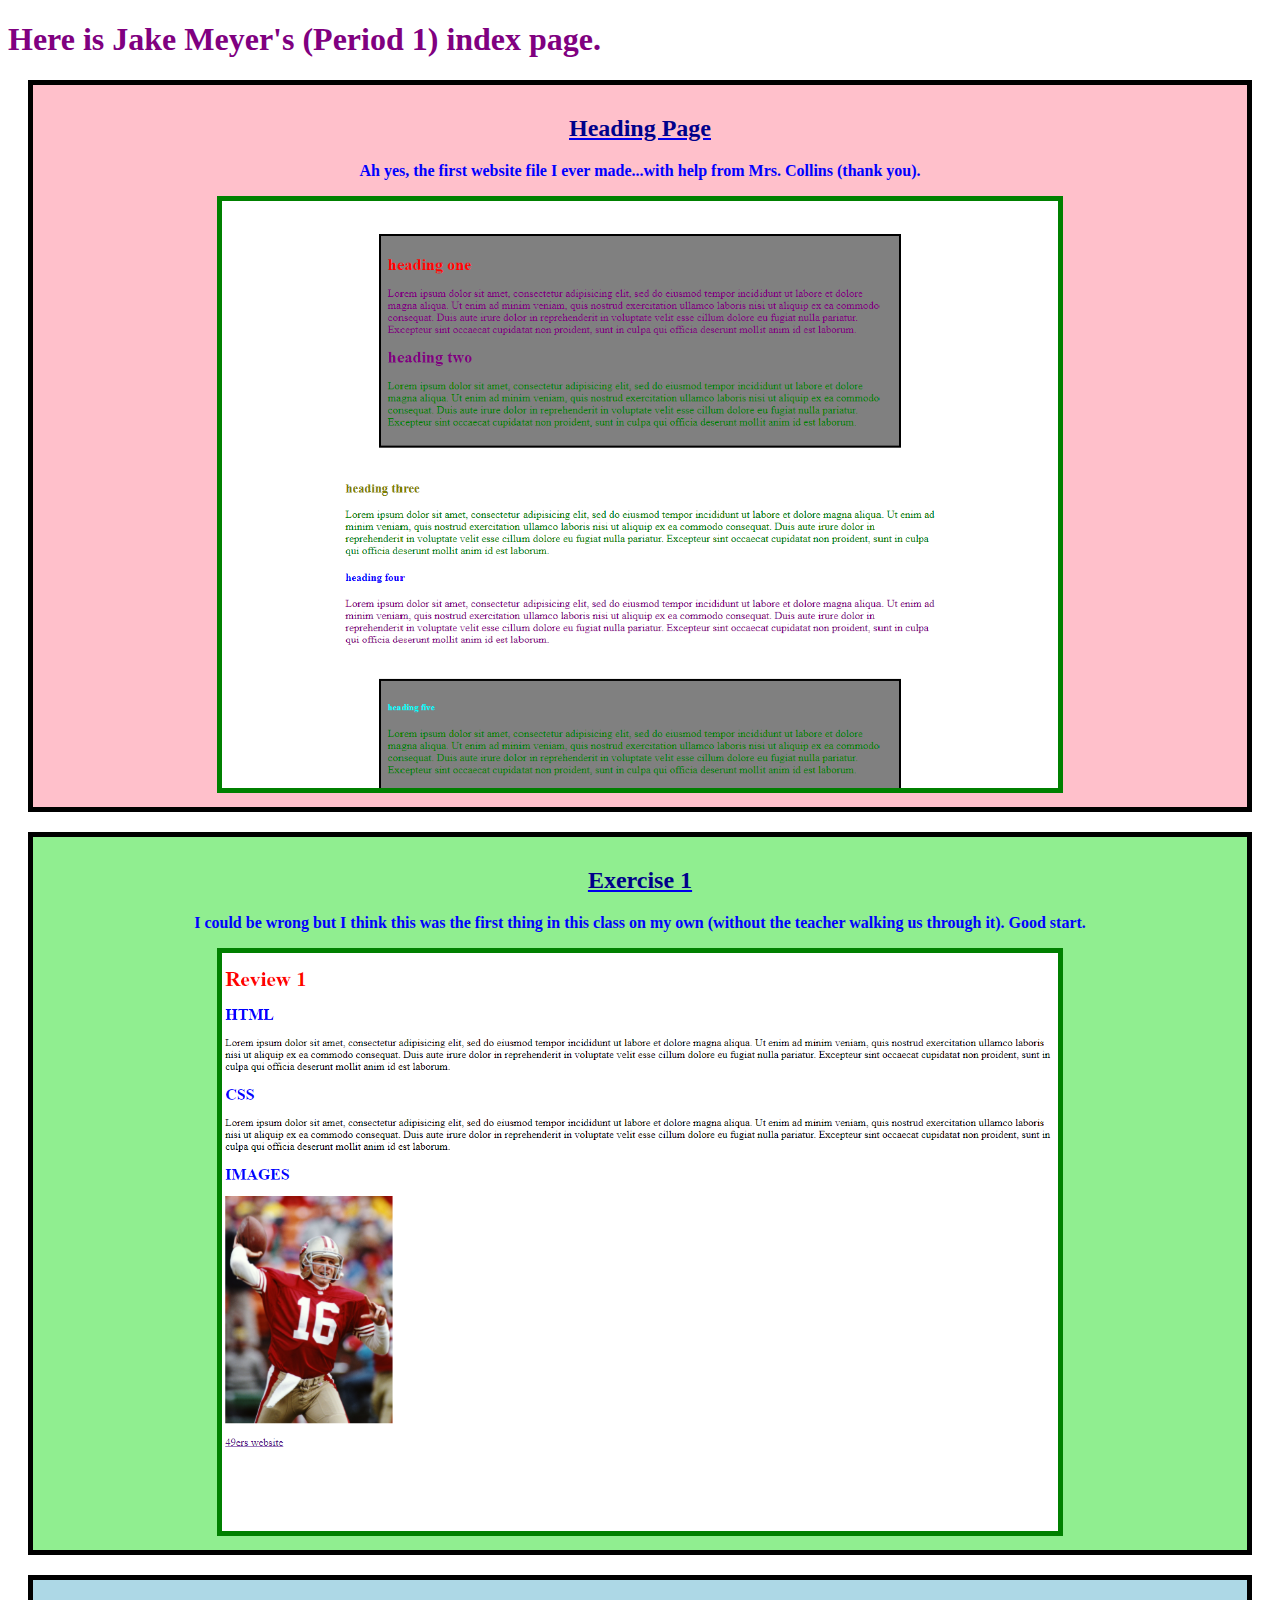
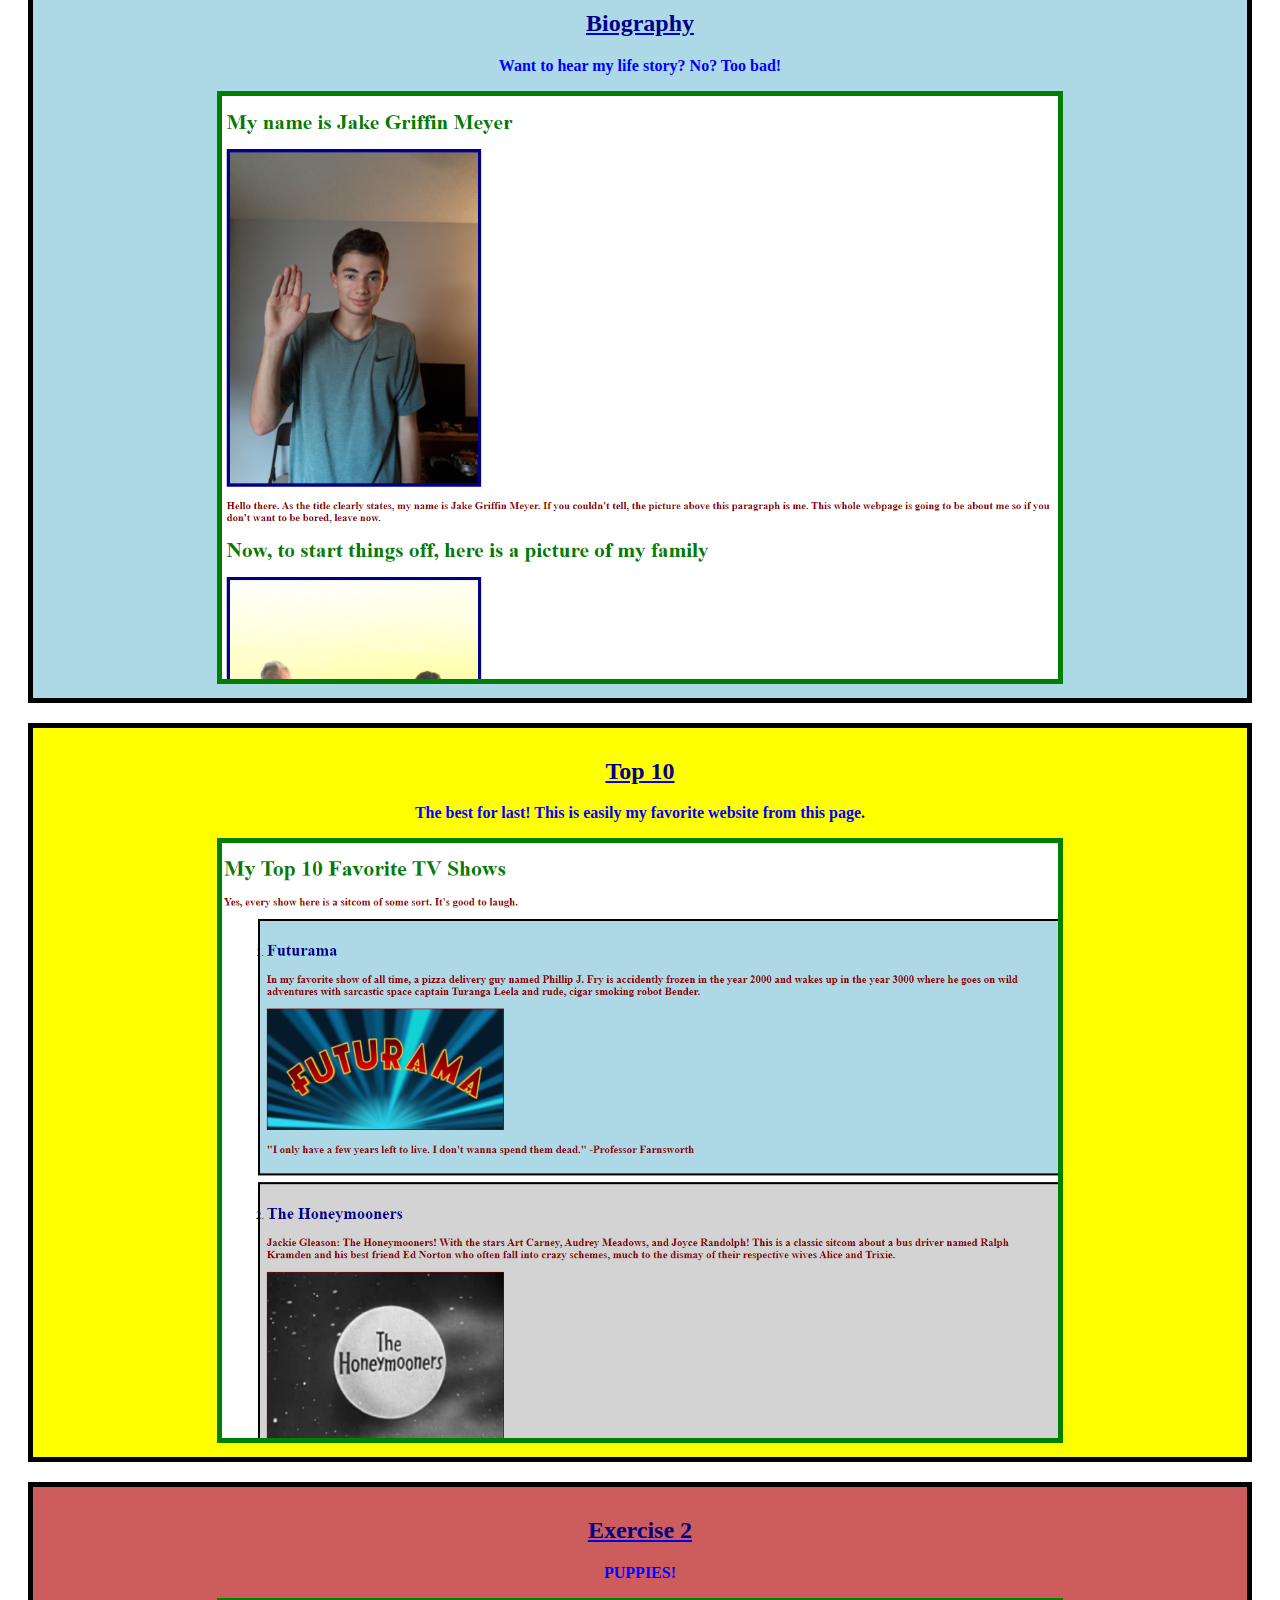
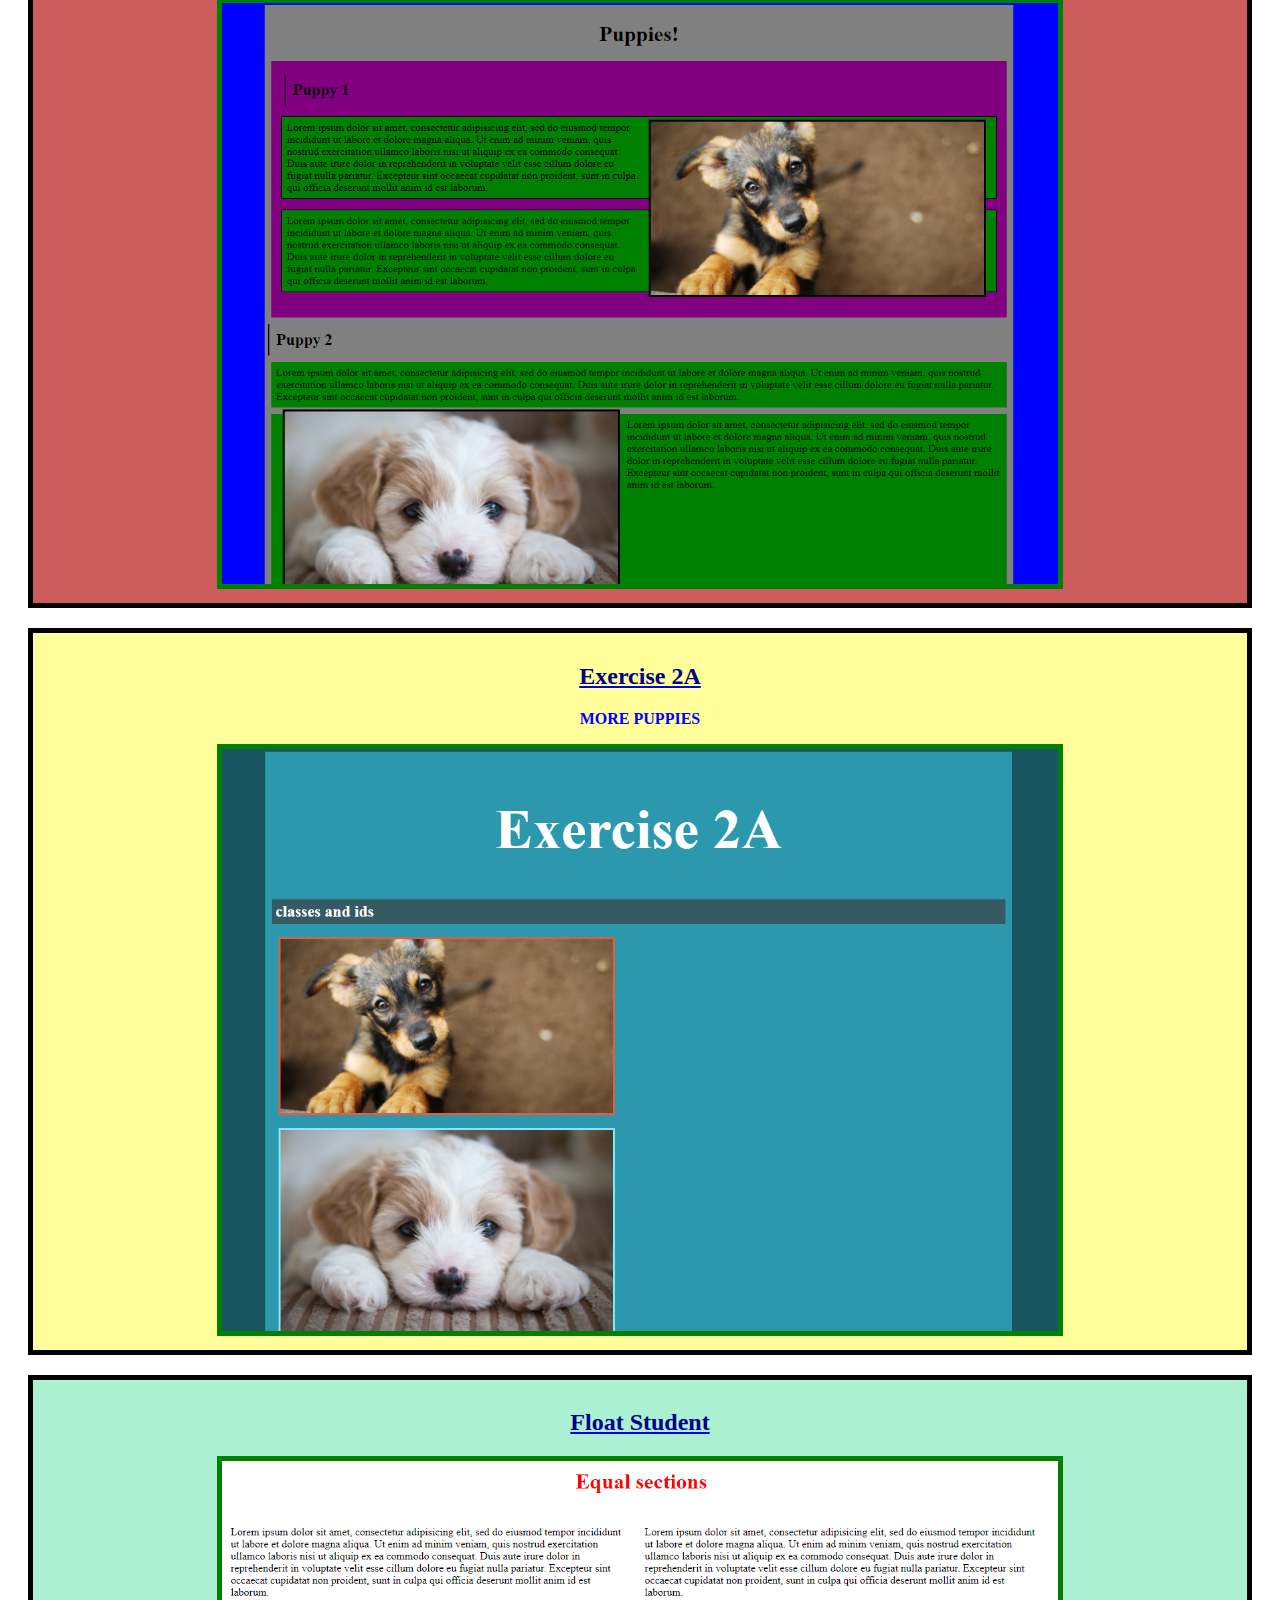
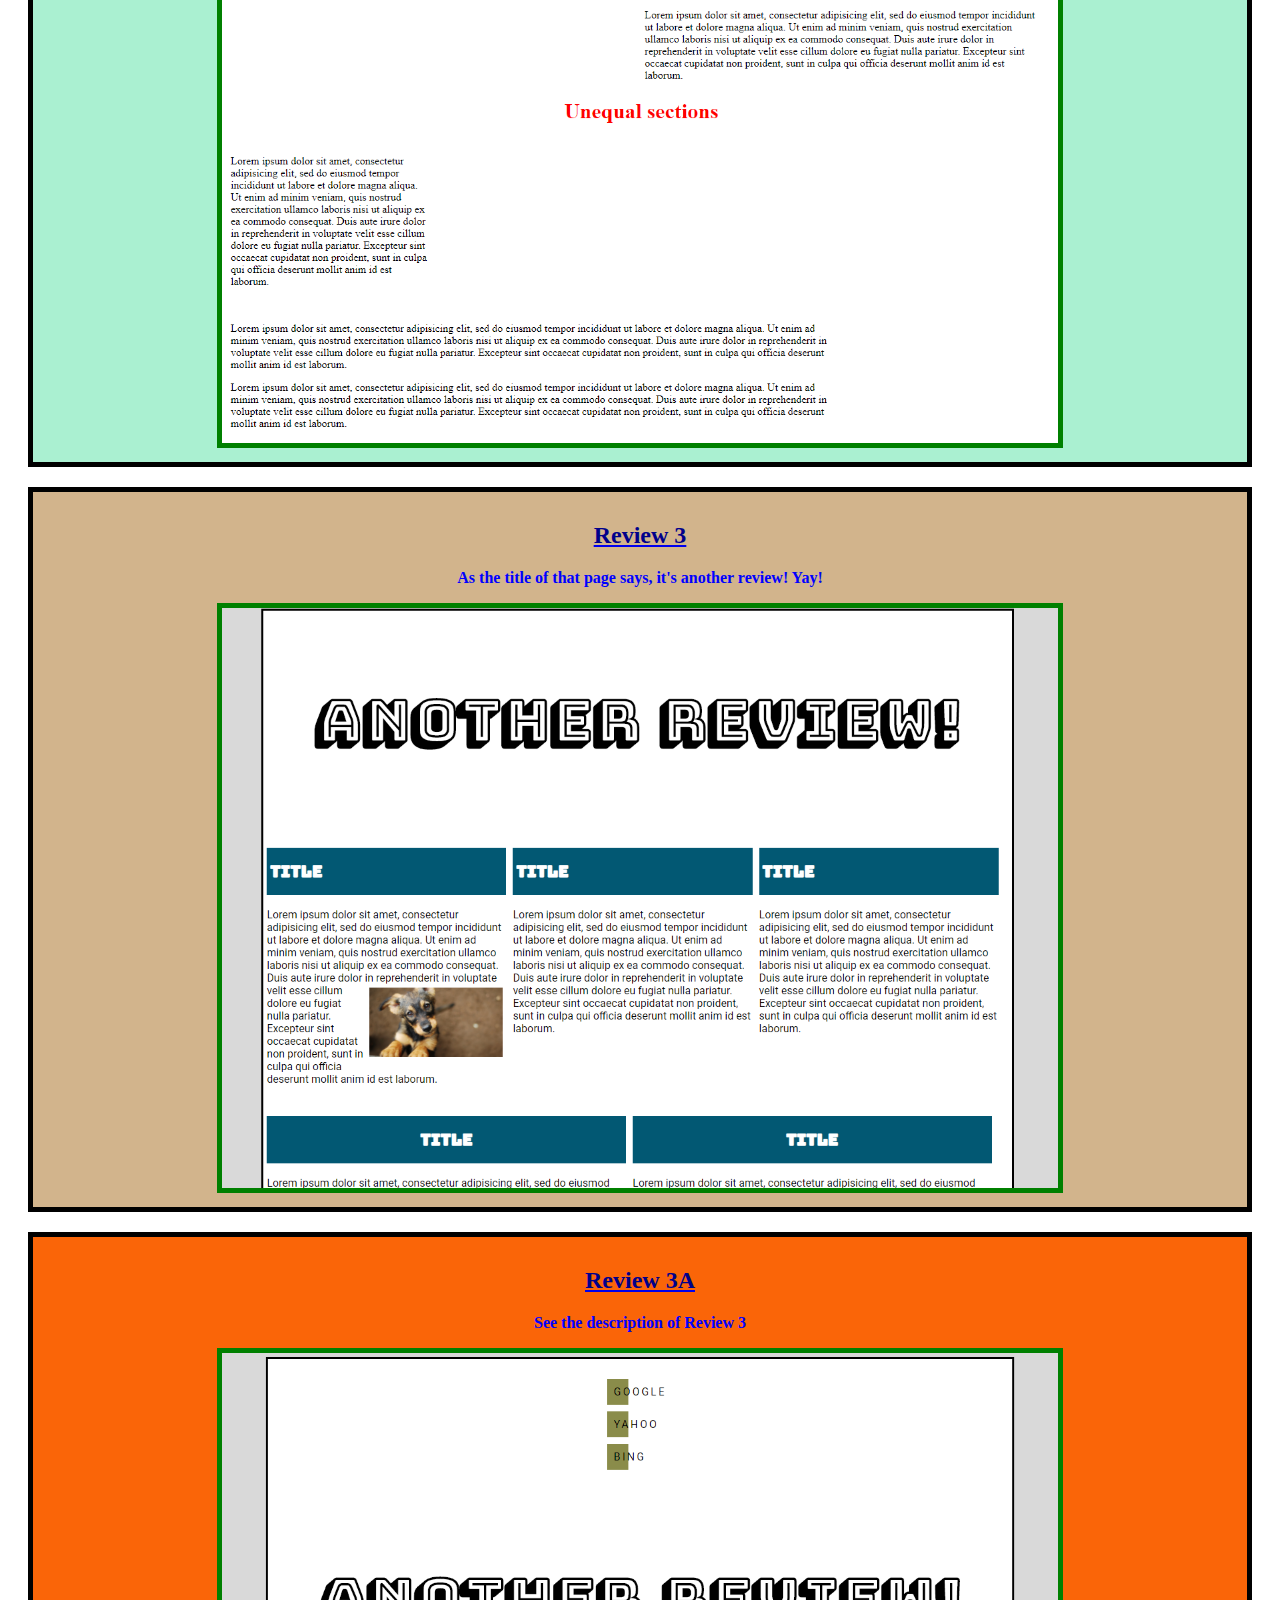
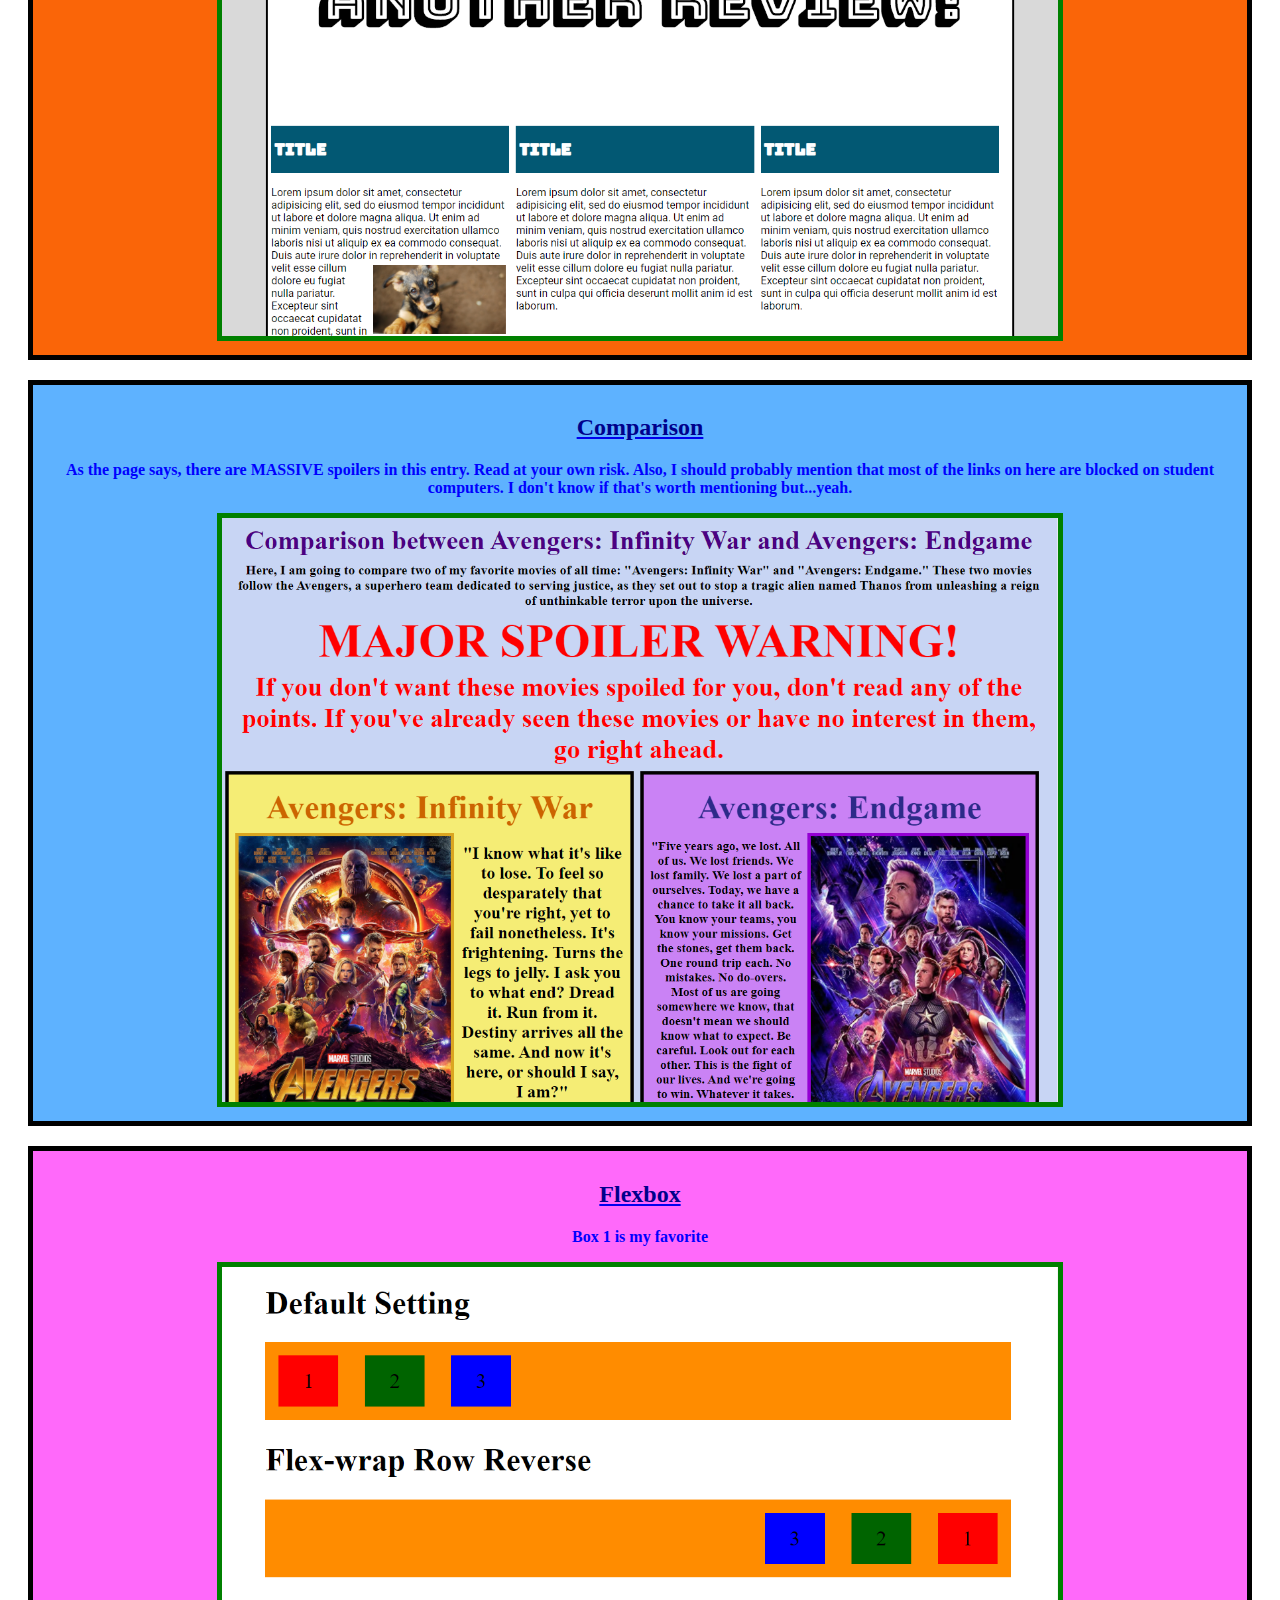
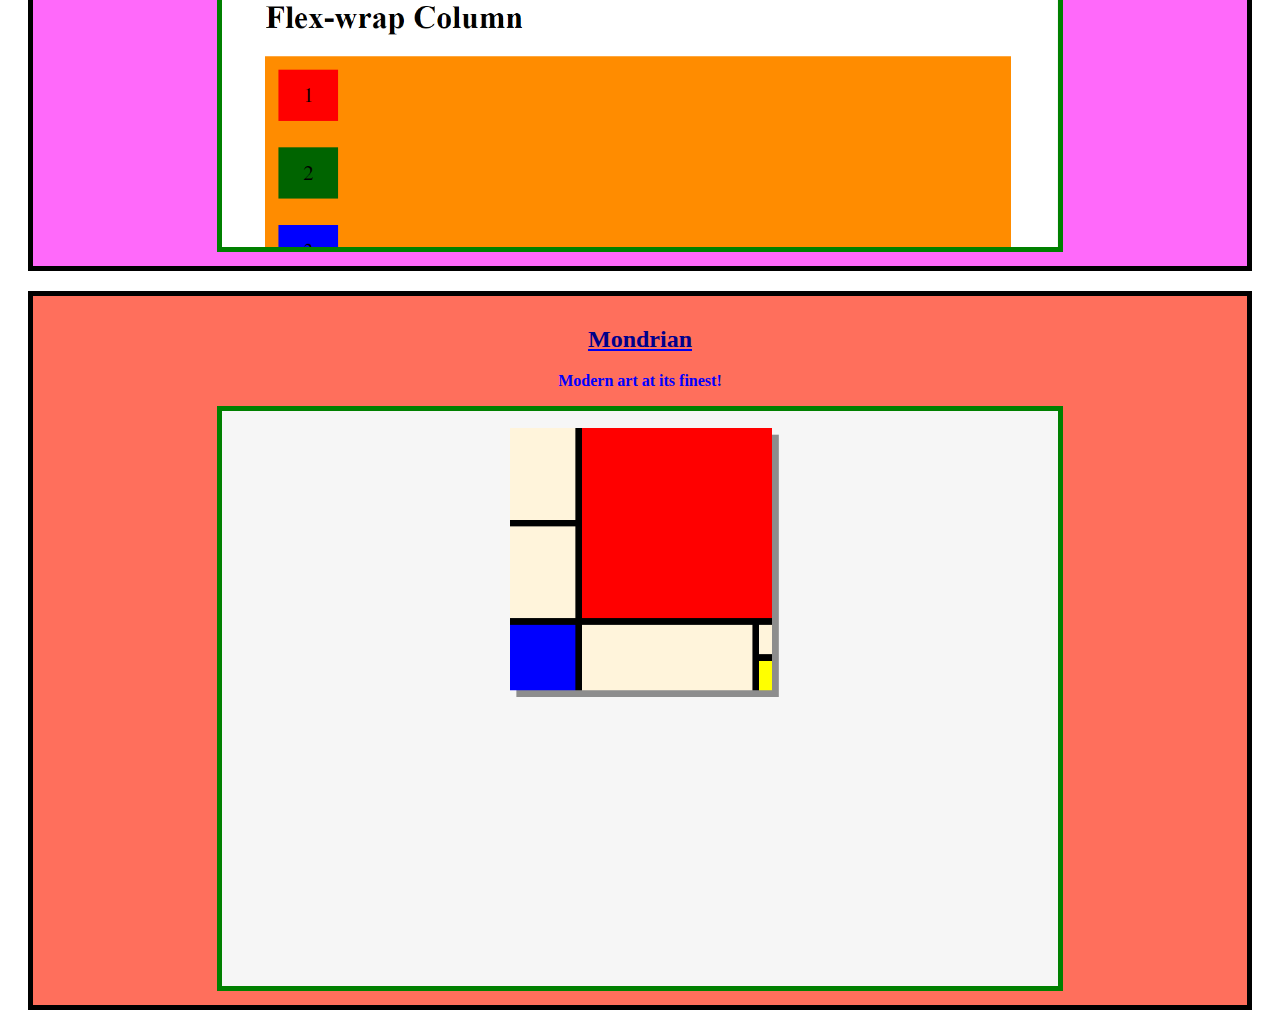
<file: index.html>
<!DOCTYPE html>
<html>
<head>
	<link rel="stylesheet" type="text/css" href="css/index.css">
	<title>Jake Meyer Index Page</title>
</head>
<body>
	<h1>Here is Jake Meyer's (Period 1) index page.</h1>
<div id="wrapper">
	<section class="s1 center">
		<a href="headings.html" target="_blank"><h2>Heading Page</h2></a>
		<p>Ah yes, the first website file I ever made...with help from Mrs. Collins (thank you).</p>
		<img src="images/headingimage.png">
	</section>
	<section class="s2 center">
		<a href="exercise1.html" target="_blank"><h2>Exercise 1</h2></a>
		<p>I could be wrong but I think this was the first thing in this class on my own (without the teacher walking us through it). Good start.</p>
		<img src="images/exercise1image.png">
	</section>
	<section class="s3 center">
		<a href="bio.html" target="_blank"><h2>Biography</h2></a>
		<p>Want to hear my life story? No? Too bad!</p>
		<img src="images/bioimage.png">
	</section>
	<section class="s4 center">
		<a href="top10.html" target="_blank"><h2>Top 10</h2></a>
		<p>The best for last! This is easily my favorite website from this page.</p>
		<img src="images/top10image.png">
	</section>
	<section class="s5 center">
		<a href="exercise2.html" target="_blank"><h2>Exercise 2</h2></a>
		<p>PUPPIES!</p>
		<img src="images/exercise2image.png">
	</section>
	<section class="s6 center">
		<a href="exercise2a.html" target="_blank"><h2>Exercise 2A</h2></a>
		<p>MORE PUPPIES</p>
		<img src="images/exercise2aimage.png">
	</section>
	<section class="s7 center">
		<a href="floatsstudent.html" target="_blank"><h2>Float Student</h2></a>
		<img src="images/floatstudentimage.png">
	</section>
	<section class="s8 center">
		<a href="review3.html" target="_blank"><h2>Review 3</h2></a>
		<p>As the title of that page says, it's another review! Yay!</p>
		<img src="images/review3image.png">
	</section>
	<section class="s9 center">
		<a href="review3a.html" target="_blank"><h2>Review 3A</h2></a>
		<p>See the description of Review 3</p>
		<img src="images/review3aimage.png"></img>
	</section>
	<section class="s10 center">
		<a href="comparison.html" target="_blank"><h2>Comparison</h2></a>
		<p>As the page says, there are MASSIVE spoilers in this entry. Read at your own risk. Also, I should probably mention that most of the links on here are blocked on student computers. I don't know if that's worth mentioning but...yeah.</p>
		<img src="images/comparisonimage.png"></img>
	</section>
	<section class="s11 center">
		<a href="flexbox.html" target="_blank"><h2>Flexbox</h2></a>
		<p>Box 1 is my favorite</p>
		<img src="images/flexboximage.png"></img>
	</section>
	<section class="s12 center">
		<a href="mondrian.html" target="_blank"><h2>Mondrian</h2></a>
		<p>Modern art at its finest!</p>
		<img src="images/mondrianimage.png">
	</section>
</div>
</body>
</html>
</file>
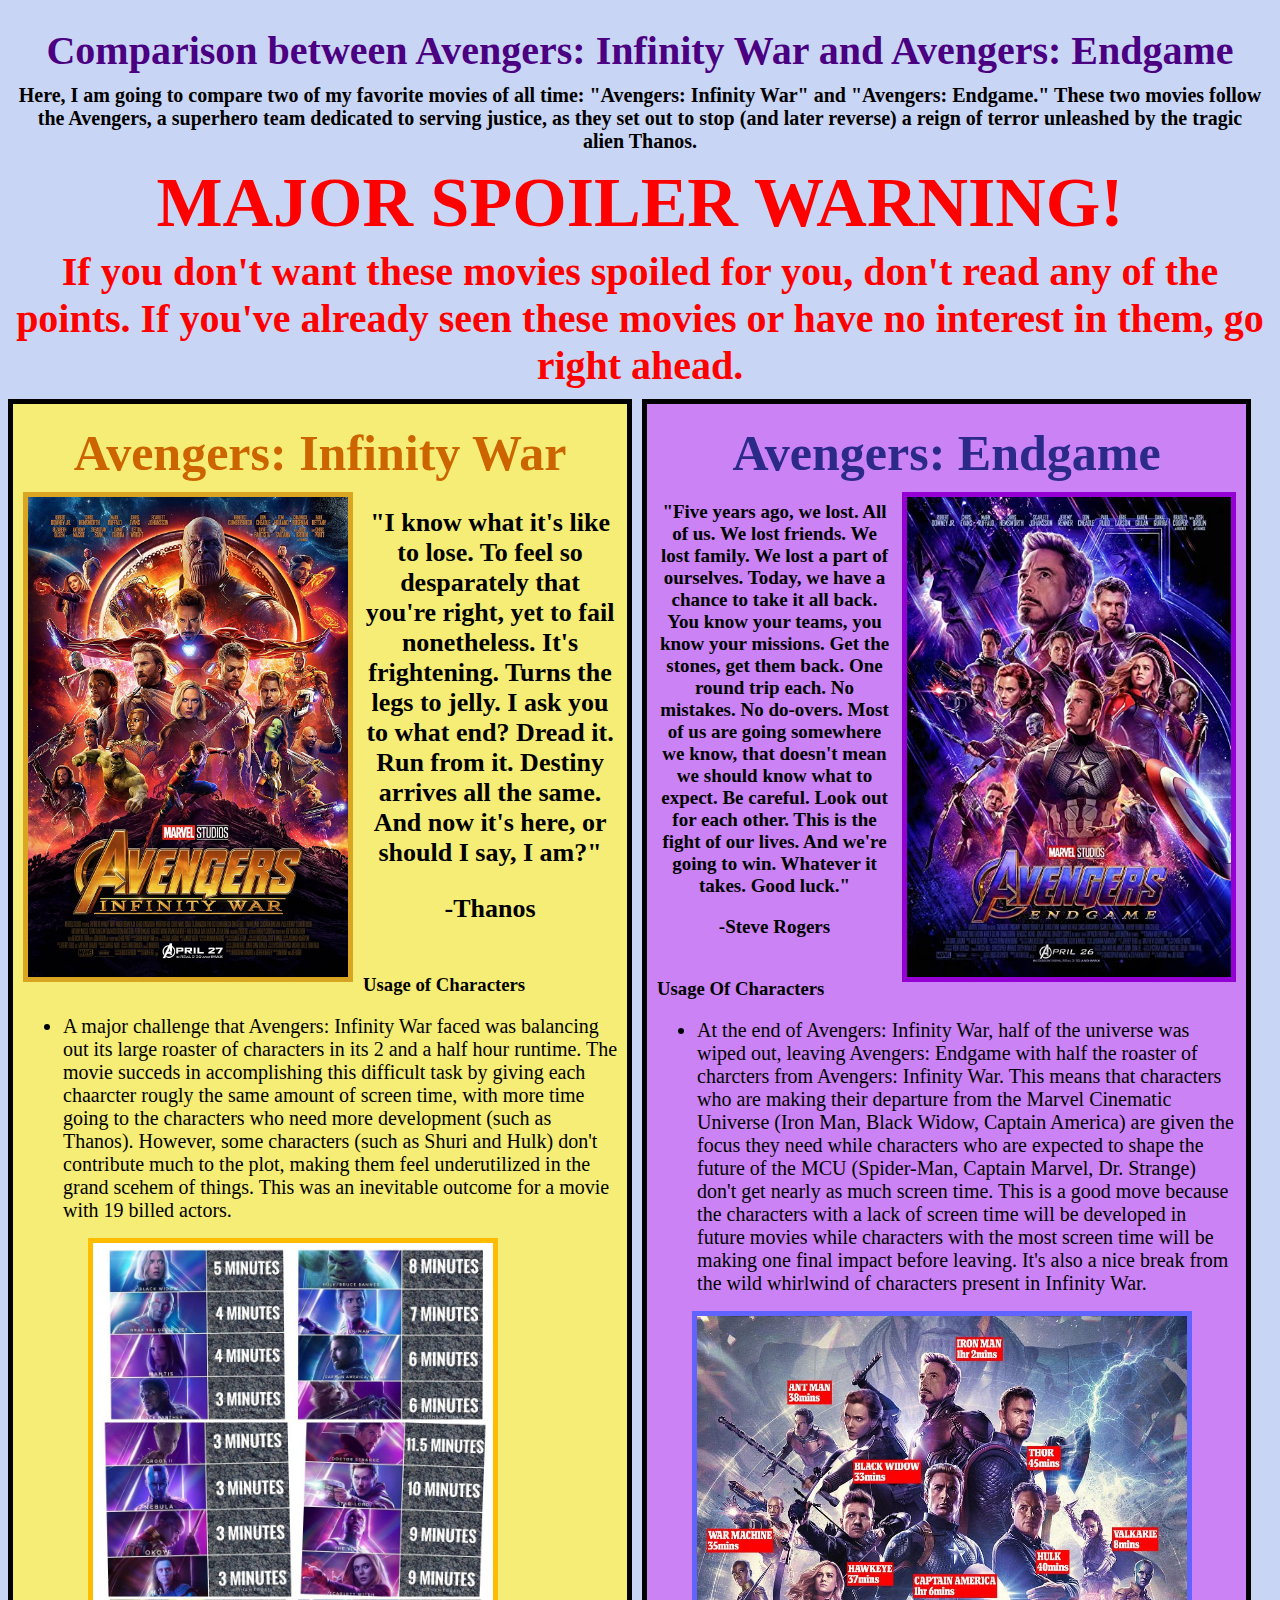
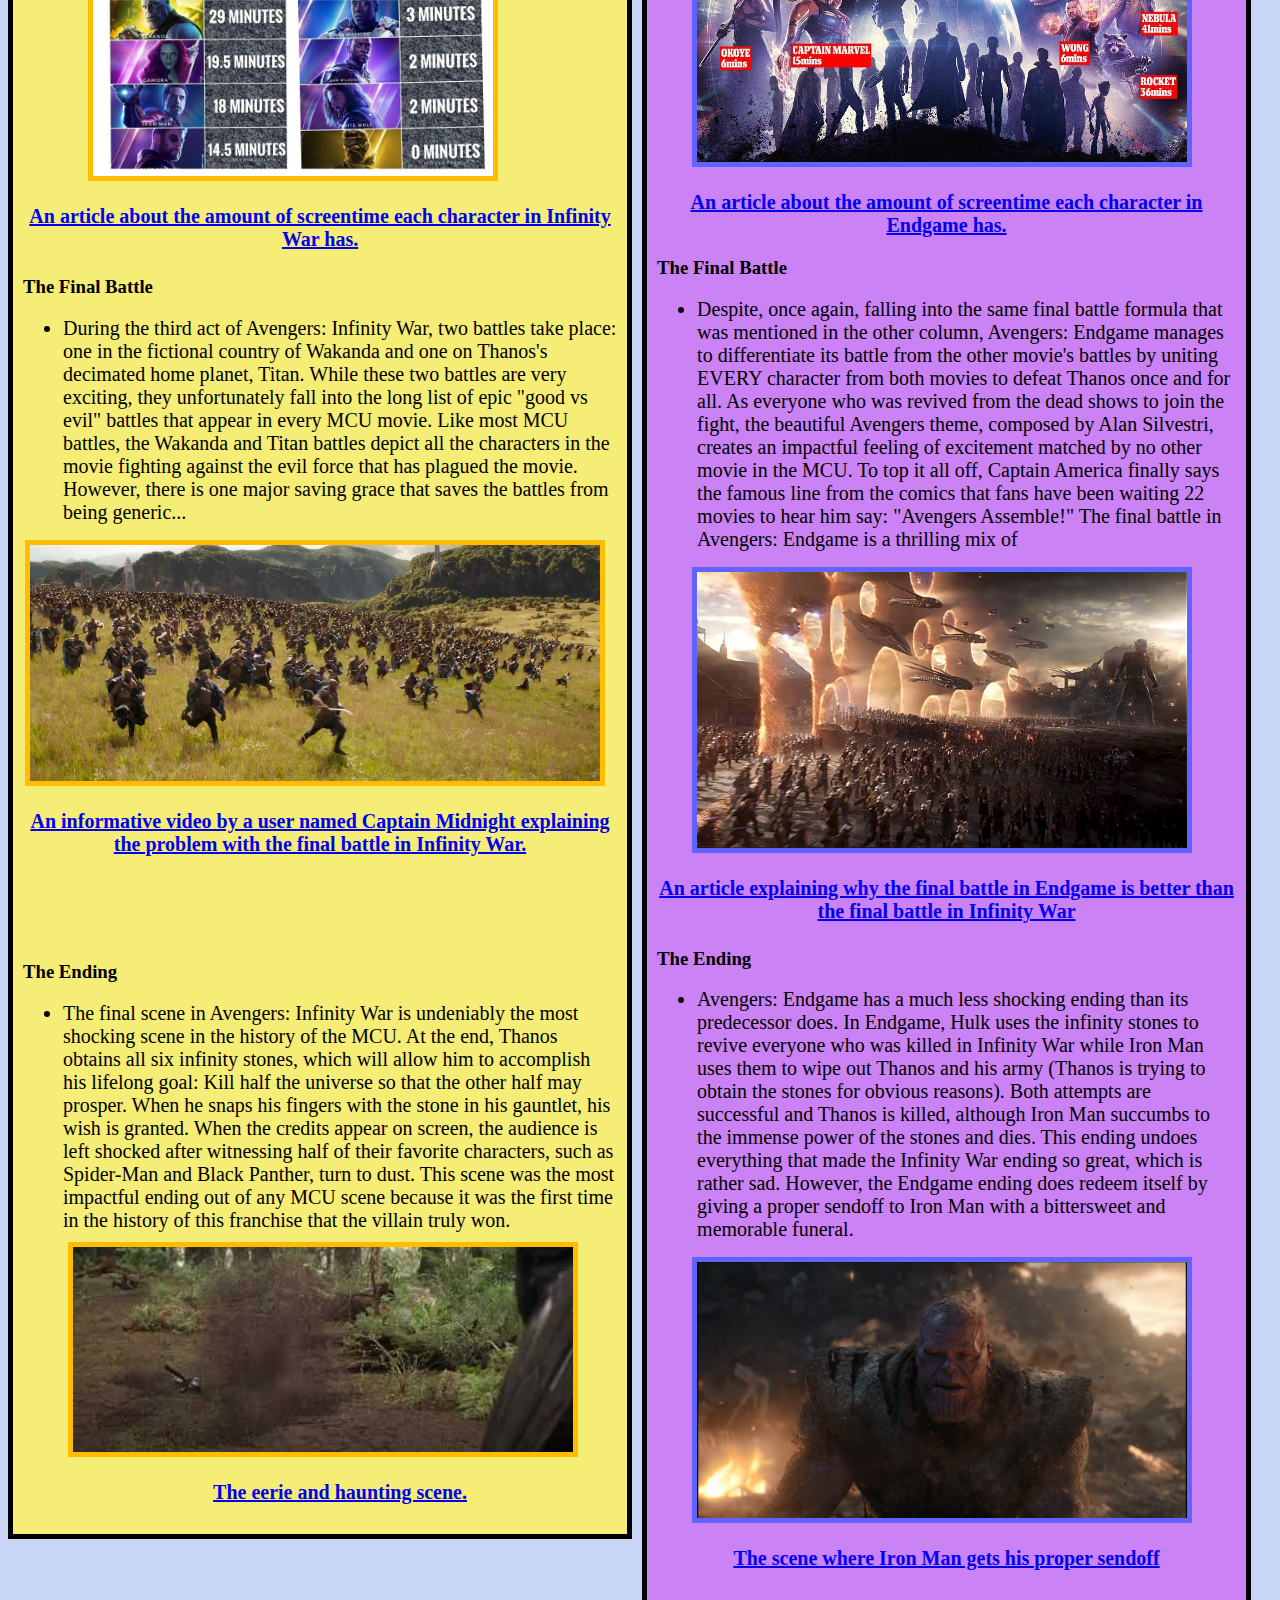
<file: comparison.html>
<!DOCTYPE html>
<html>
<head>
	<title>Comparison: Infinity War vs Endgame</title>
	<link rel="stylesheet" type="text/css" href="css/comparison.css">
</head>
<body>
	<h1>Comparison between Avengers: Infinity War and Avengers: Endgame</h1>
	<h2>Here, I am going to compare two of my favorite movies of all time: "Avengers: Infinity War" and "Avengers: Endgame." These two movies follow the Avengers, a superhero team dedicated to serving justice, as they set out to stop (and later reverse) a reign of terror unleashed by the tragic alien Thanos.</h2>
	<h1 class=hulk>MAJOR SPOILER WARNING!</h1>
	<h1 class=hulk1>If you don't want these movies spoiled for you, don't read any of the points. If you've already seen these movies or have no interest in them, go right ahead.</h1>
<div id=wrapper>
	<section class="column left s1">
		<h2 class=welost>Avengers: Infinity War</h2>
		<img src="images/infintilebattle.jpg" class=rejoice>
		<p class=dread>"I know what it's like to lose. To feel so desparately that you're right, yet to fail nonetheless. It's frightening. Turns the legs to jelly. I ask you to what end? Dread it. Run from it. Destiny arrives all the same. And now it's here, or should I say, I am?"</p>
		<p class=dread>-Thanos</p>
		<h3 class=together>Usage of Characters</h3>
		<ul>
			<li>A major challenge that Avengers: Infinity War faced was balancing out its large roaster of characters in its 2 and a half hour runtime. The movie succeds in accomplishing this difficult task by giving each chaarcter rougly the same amount of screen time, with more time going to the characters who need more development (such as Thanos). However, some characters (such as Shuri and Hulk) don't contribute much to the plot, making them feel underutilized in the grand scehem of things. This was an inevitable outcome for a movie with 19 billed actors. </li>
		</ul>
		<img class="agamatto" src=images/time1.jpg alt="The screentime of each character" >
		<p class=time><a href="https://www.flickeringmyth.com/2018/05/heres-how-much-screen-time-each-character-had-in-avengers-infinity-war/" target=_blank>An article about the amount of screentime each character in Infinity War has.</a></p>
		<h3 class="onetogo">The Final Battle</h3>
		<ul>
			<li>During the third act of Avengers: Infinity War, two battles take place: one in the fictional country of Wakanda and one on Thanos's decimated home planet, Titan. While these two battles are very exciting, they unfortunately fall into the long list of epic "good vs evil" battles that appear in every MCU movie. Like most MCU battles, the Wakanda and Titan battles depict all the characters in the movie fighting against the evil force that has plagued the movie. However, there is one major saving grace that saves the battles from being generic...</li>
		</ul>
		<img src="images/wakanda.jpg" class=forever alt="Another generic battle. But it was fun at least.">
		<a href="https://youtu.be/5jKQUDtppM0" target=_blank><p class=padd>An informative video by a user named Captain Midnight explaining the problem with the final battle in Infinity War.</p></a>
		<h3 class="onetogo">The Ending</h3>
		<ul>
			<li>The final scene in Avengers: Infinity War is undeniably the most shocking scene in the history of the MCU. At the end, Thanos obtains all six infinity stones, which will allow him to accomplish his lifelong goal: Kill half the universe so that the other half may prosper. When he snaps his fingers with the stone in his gauntlet, his wish is granted. When the credits appear on screen, the audience is left shocked after witnessing half of their favorite characters, such as Spider-Man and Black Panther, turn to dust. This scene was the most impactful ending out of any MCU scene because it was the first time in the history of this franchise that the villain truly won.</li>
			<img src="images/steve.jpg" class=dust alt="Bucky turning to dust...">
			<a href="https://youtu.be/dFomwoVngOI" target=_blank><p class=time>The eerie and haunting scene.</p></a>
		</ul>
	</section>
	<section class="column right s2">
		<h2 class=thanos>Avengers: Endgame</h2>
		<img src="images/theendgame.jpg" class="stark clearfix">
		<p class=decimation>"Five years ago, we lost. All of us. We lost friends. We lost family. We lost a part of ourselves. Today, we have a chance to take it all back. You know your teams, you know your missions. Get the stones, get them back. One round trip each. No mistakes. No do-overs. Most of us are going somewhere we know, that doesn't mean we should know what to expect. Be careful. Look out for each other. This is the fight of our lives. And we're going to win. Whatever it takes. Good luck."</p>
		<p class=decimation>-Steve Rogers</p>
		<h3 class="natasha">Usage Of Characters</h3>
		<ul>
			<li>At the end of Avengers: Infinity War, half of the universe was wiped out, leaving Avengers: Endgame with half the roaster of charcters from Avengers: Infinity War. This means that characters who are making their departure from the Marvel Cinematic Universe (Iron Man, Black Widow, Captain America) are given the focus they need while characters who are expected to shape the future of the MCU (Spider-Man, Captain Marvel, Dr. Strange) don't get nearly as much screen time. This is a good move because the characters with a lack of screen time will be developed in future movies while characters with the most screen time will be making one final impact before leaving. It's also a nice break from the wild whirlwind of characters present in Infinity War.</li>
		</ul>
		<img class=rixty src="images/time2.jpg" alt="Screentime of each character">
		<a href="https://geektyrant.com/news/the-screen-time-for-several-of-the-characters-in-avengers-endgame" target=_blank><p class=time>An article about the amount of screentime each character in Endgame has.</p></a>
		<h3>The Final Battle</h3>
		<ul>
			<li>Despite, once again, falling into the same final battle formula that was mentioned in the other column, Avengers: Endgame manages to differentiate its battle from the other movie's battles by uniting EVERY character from both movies to defeat Thanos once and for all. As everyone who was revived from the dead shows to join the fight, the beautiful Avengers theme, composed by Alan Silvestri, creates an impactful feeling of excitement matched by no other movie in the MCU. To top it all off, Captain America finally says the famous line from the comics that fans have been waiting 22 movies to hear him say: "Avengers Assemble!" The final battle in Avengers: Endgame is a thrilling mix of </li>
		</ul>
		<img class=rixty src="images/portals.jpg" alt="Imagine all of your favorite characters uniting together to defeat an opposing force. THAT'S WHAT THIS SCENE IS">
		<a href="https://www.slashfilm.com/endgame-final-battle/"target=_blank><p class=time>An article explaining why the final battle in Endgame is better than the final battle in Infinity War</p></a>
		<h3 class=onetogo>The Ending</h3>
		<ul>
			<li>Avengers: Endgame has a much less shocking ending than its predecessor does. In Endgame, Hulk uses the infinity stones to revive everyone who was killed in Infinity War while Iron Man uses them to wipe out Thanos and his army (Thanos is trying to obtain the stones for obvious reasons). Both attempts are successful and Thanos is killed, although Iron Man succumbs to the immense power of the stones and dies. This ending undoes everything that made the Infinity War ending so great, which is rather sad. However, the Endgame ending does redeem itself by giving a proper sendoff to Iron Man with a bittersweet and memorable funeral.</li>
		</ul>
		<img src="images/gone.jpg" class=rixty alt="Thanos turning to dust">
		<a href="https://youtu.be/kQTdhw7UjyU" target=_blank><p class=time>The scene where Iron Man gets his proper sendoff</p></a>
	</section>
</section>
</body>
</html>
</file>
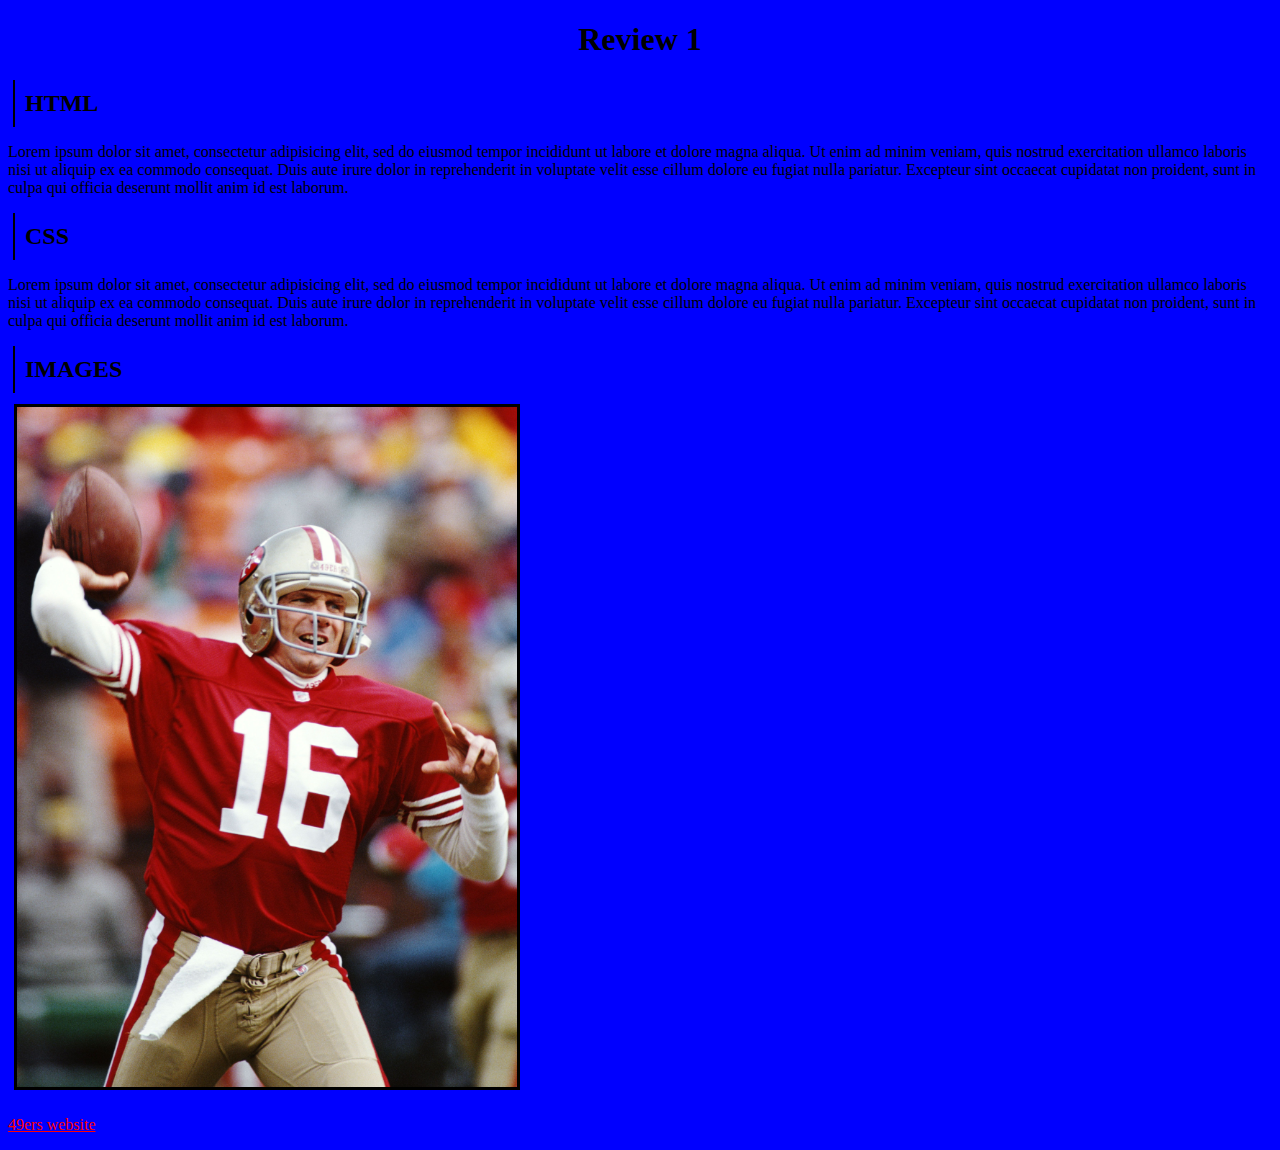
<file: exercise1.html>
<!DOCTYPE html>
<html>
<head>
	<link rel="stylesheet" type="text/css" href="css/exercise2.css">
	<title>Review 1</title>
</head>
<body>
<h1>Review 1</h1>
<h2>HTML</h2>
<p>Lorem ipsum dolor sit amet, consectetur adipisicing elit, sed do eiusmod
tempor incididunt ut labore et dolore magna aliqua. Ut enim ad minim veniam,
quis nostrud exercitation ullamco laboris nisi ut aliquip ex ea commodo
consequat. Duis aute irure dolor in reprehenderit in voluptate velit esse
cillum dolore eu fugiat nulla pariatur. Excepteur sint occaecat cupidatat non
proident, sunt in culpa qui officia deserunt mollit anim id est laborum.</p>
<h2>CSS</h2>
<p>Lorem ipsum dolor sit amet, consectetur adipisicing elit, sed do eiusmod
tempor incididunt ut labore et dolore magna aliqua. Ut enim ad minim veniam,
quis nostrud exercitation ullamco laboris nisi ut aliquip ex ea commodo
consequat. Duis aute irure dolor in reprehenderit in voluptate velit esse
cillum dolore eu fugiat nulla pariatur. Excepteur sint occaecat cupidatat non
proident, sunt in culpa qui officia deserunt mollit anim id est laborum.<p>
<h2>IMAGES</h2>
<img src="images/joe.jpg">
<p><a href="https://www.49ers.com/">49ers website</a></p>
</body>
</html>
</file>
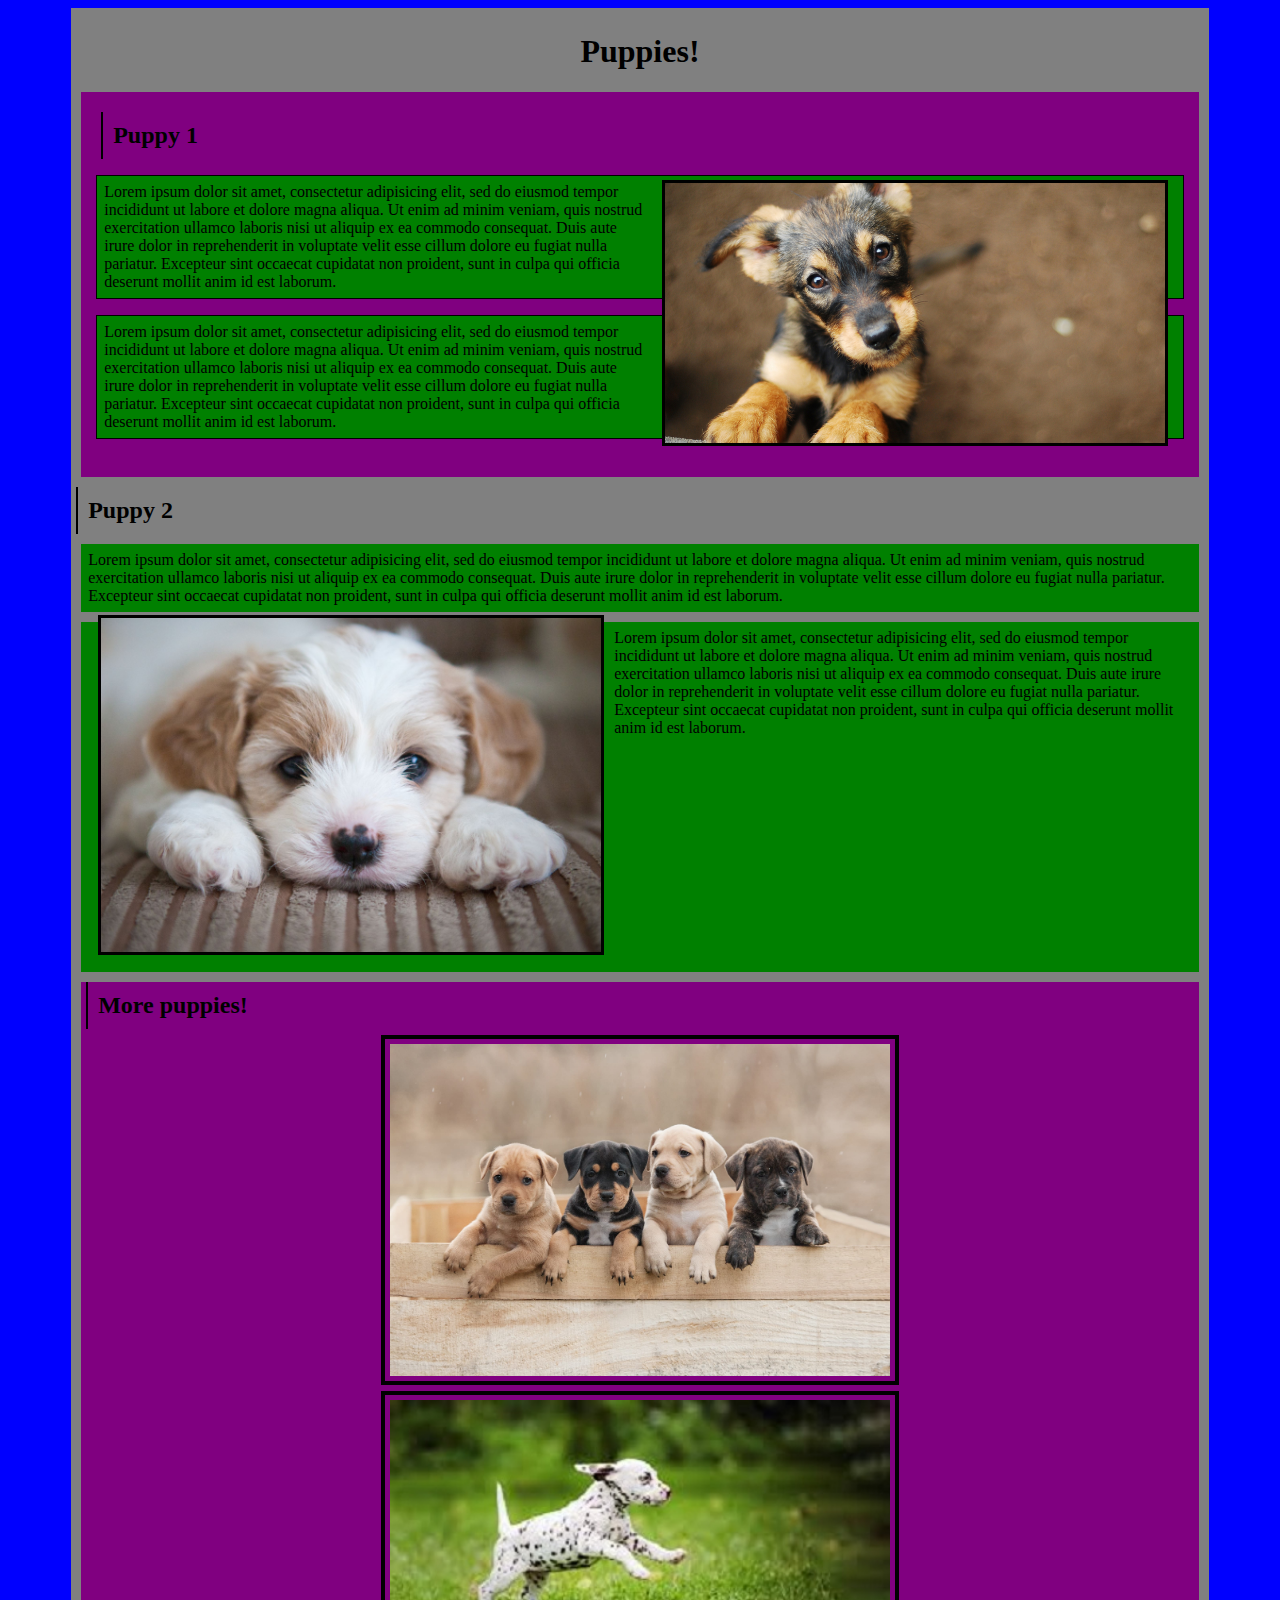
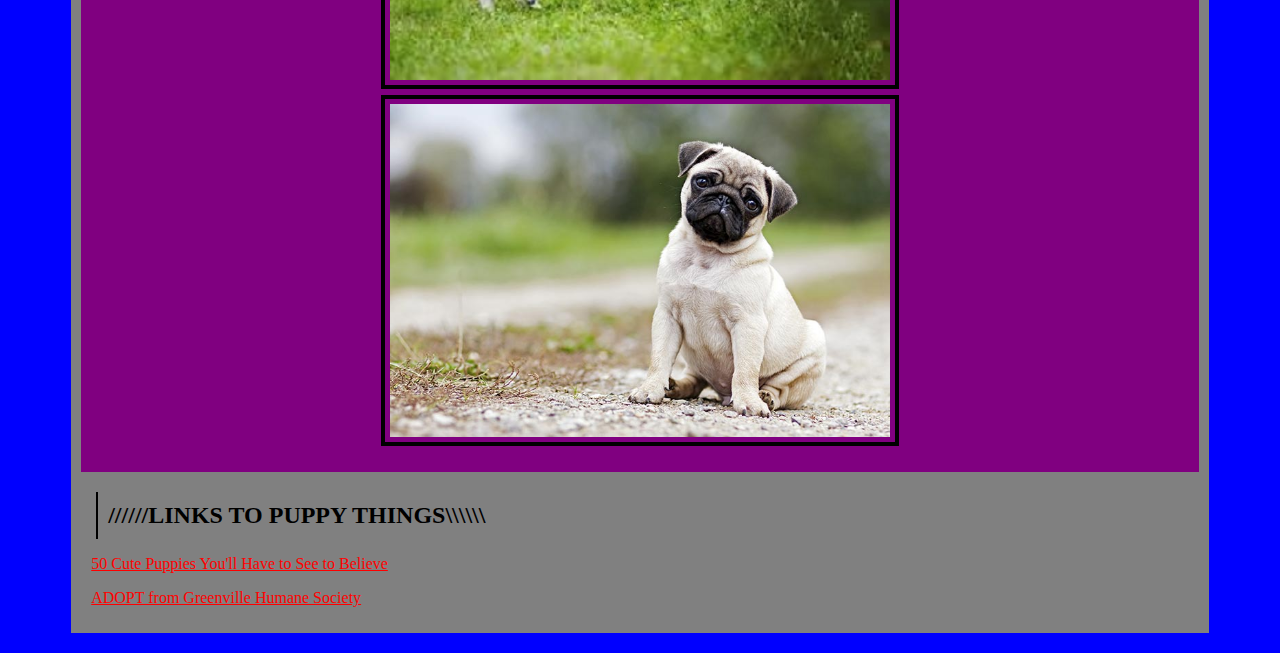
<file: exercise2.html>
<!DOCTYPE html>
<html>
<head>
	<title>Jake Meyer Exerxise 2</title>
	<link rel="stylesheet" type="text/css" href="css/exercise2.css">
</head>
<body>
<div id=wrapper>
	<h1>Puppies!</h1>
	<section class="s1 clearfix">
		<h2>Puppy 1</h2>
		<img src="images/puppy1.jpg" alt="standing puppy" class="floatright">
		<p class=p1>Lorem ipsum dolor sit amet, consectetur adipisicing elit, sed do eiusmod
		tempor incididunt ut labore et dolore magna aliqua. Ut enim ad minim veniam,
		quis nostrud exercitation ullamco laboris nisi ut aliquip ex ea commodo
		consequat. Duis aute irure dolor in reprehenderit in voluptate velit esse
		cillum dolore eu fugiat nulla pariatur. Excepteur sint occaecat cupidatat non
		proident, sunt in culpa qui officia deserunt mollit anim id est laborum.</p>
		<p class=p1>Lorem ipsum dolor sit amet, consectetur adipisicing elit, sed do eiusmod
		tempor incididunt ut labore et dolore magna aliqua. Ut enim ad minim veniam,
		quis nostrud exercitation ullamco laboris nisi ut aliquip ex ea commodo
		consequat. Duis aute irure dolor in reprehenderit in voluptate velit esse
		cillum dolore eu fugiat nulla pariatur. Excepteur sint occaecat cupidatat non
		proident, sunt in culpa qui officia deserunt mollit anim id est laborum.</p>
	</section>
	<section>
		<h2>Puppy 2</h2>
		<p class=p2>Lorem ipsum dolor sit amet, consectetur adipisicing elit, sed do eiusmod
		tempor incididunt ut labore et dolore magna aliqua. Ut enim ad minim veniam,
		quis nostrud exercitation ullamco laboris nisi ut aliquip ex ea commodo
		consequat. Duis aute irure dolor in reprehenderit in voluptate velit esse
		cillum dolore eu fugiat nulla pariatur. Excepteur sint occaecat cupidatat non
		proident, sunt in culpa qui officia deserunt mollit anim id est laborum.<img src=images/puppy2.jpg alt="Puppy laying down" class=floatleft></p>
		<p class="p2 clearfix">Lorem ipsum dolor sit amet, consectetur adipisicing elit, sed do eiusmod
		tempor incididunt ut labore et dolore magna aliqua. Ut enim ad minim veniam,
		quis nostrud exercitation ullamco laboris nisi ut aliquip ex ea commodo
		consequat. Duis aute irure dolor in reprehenderit in voluptate velit esse
		cillum dolore eu fugiat nulla pariatur. Excepteur sint occaecat cupidatat non
		proident, sunt in culpa qui officia deserunt mollit anim id est laborum.</p>
	</section>
	<section class=s3>
		<h2>More puppies!</h2>
		<img src="images/puppy3.jpeg" alt="Puppies standing in a crate" class=block>
		<img src="images/puppy4.jpg" alt="Puppy running" class=block>
		<img src="images/puppy5.jpg" alt="Sitting puppy" class=block>
	</section>
	<section class=s4>
		<h2>//////LINKS TO PUPPY THINGS\\\\\\</h2>
		<a href="https://www.akc.org/expert-advice/lifestyle/cute-puppies/" target="_blank"><p class=p3>50 Cute Puppies You'll Have to See to Believe</p></a>
		<a href="https://www.greenvillehumane.com/adopt/"><p class=p3>ADOPT from Greenville Humane Society</p></a>
	</section>
</div>
</body>
</html>
</file>
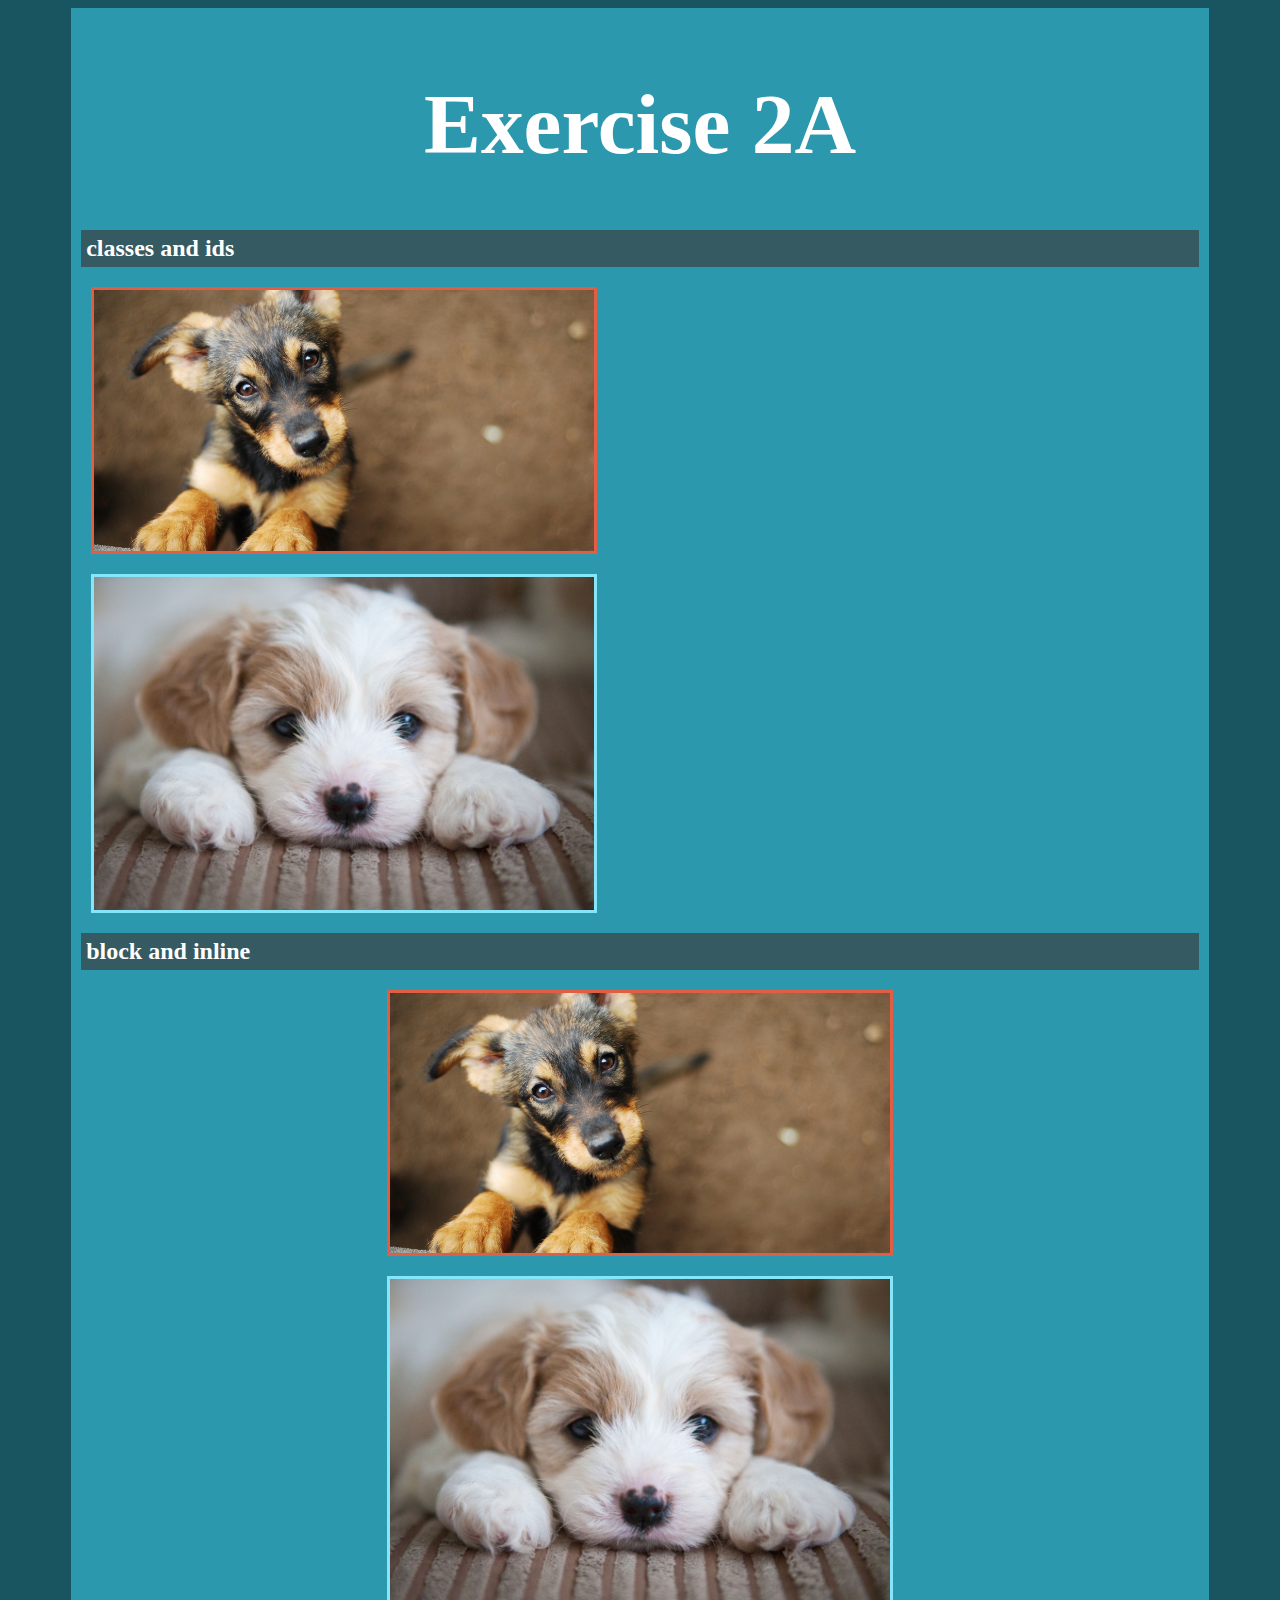
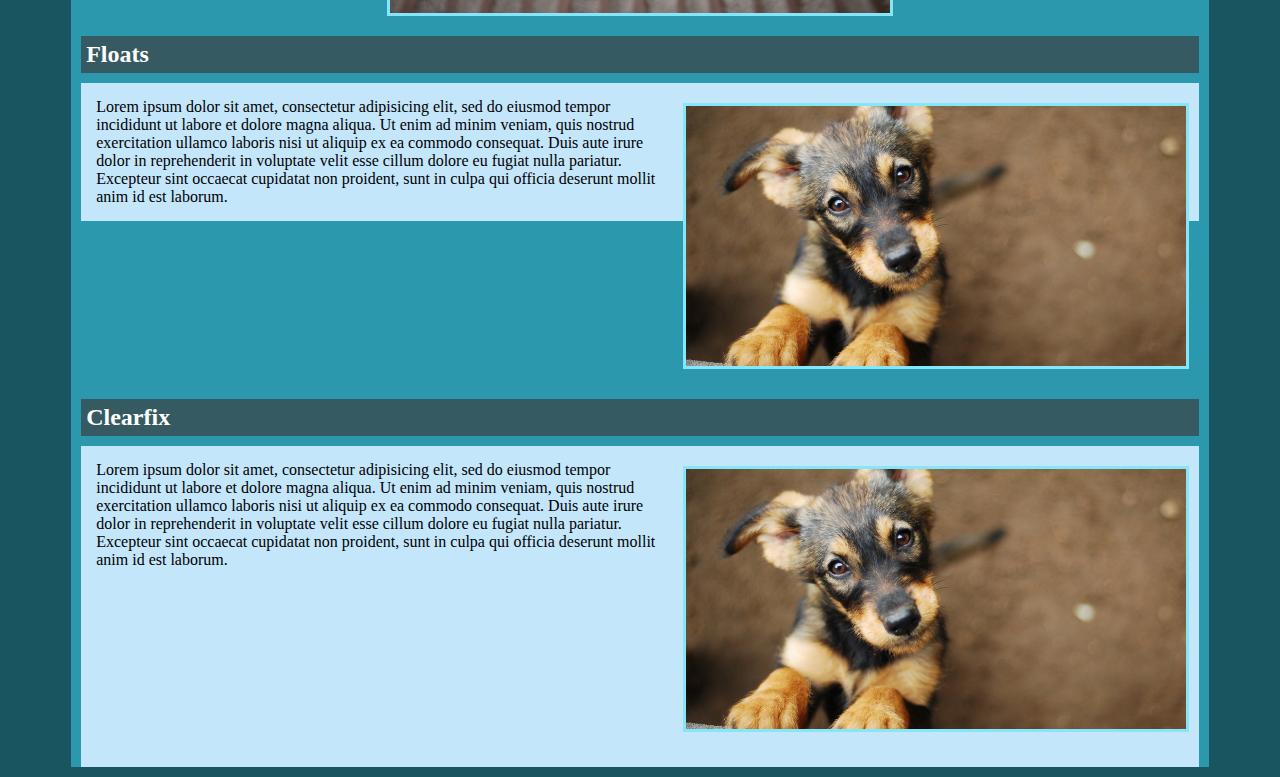
<file: exercise2a.html>
<!DOCTYPE html>
<html>
<head>
	<title>Exercise 2A</title>
	<link rel="stylesheet" type="text/css" href="css/exercise2astyle.css">
</head>
<body>
	<div id="wrapper">
		<h1>Exercise 2A </h1>
		<section>
			<article>
				<h2>classes and ids</h2>
				<img src="images/puppy1.jpg" alt="cute puppy1" class="bcolor block">
				<img src="images/puppy2.jpg" alt="cute puppy2" class="block">
			</article>
			<article>
				<h2>block and inline</h2>
				<img src="images/puppy1.jpg" alt="cute puppy1" class="bcolor block pups">
				<img src="images/puppy2.jpg" alt="cute puppy2" class="block pups">
			</article>
			<article class="clearfix">
				<h2>Floats </h2>
				<img src="images/puppy1.jpg" alt="cute puppy1" class="rightfloat"> <p>Lorem ipsum dolor sit amet, consectetur adipisicing elit, sed do eiusmod
				tempor incididunt ut labore et dolore magna aliqua. Ut enim ad minim veniam,
				quis nostrud exercitation ullamco laboris nisi ut aliquip ex ea commodo
				consequat. Duis aute irure dolor in reprehenderit in voluptate velit esse
				cillum dolore eu fugiat nulla pariatur. Excepteur sint occaecat cupidatat non
				proident, sunt in culpa qui officia deserunt mollit anim id est laborum.</p>
			</article>
			<article>
				<h2>Clearfix </h2>
				<img src="images/puppy1.jpg" alt="cute puppy1" class="rightfloat"> <p class=clearfix>Lorem ipsum dolor sit amet, consectetur adipisicing elit, sed do eiusmod
				tempor incididunt ut labore et dolore magna aliqua. Ut enim ad minim veniam,
				quis nostrud exercitation ullamco laboris nisi ut aliquip ex ea commodo
				consequat. Duis aute irure dolor in reprehenderit in voluptate velit esse
				cillum dolore eu fugiat nulla pariatur. Excepteur sint occaecat cupidatat non
				proident, sunt in culpa qui officia deserunt mollit anim id est laborum.</p>
			</article>
		</section>
	</div>

</body>
</html>
</file>
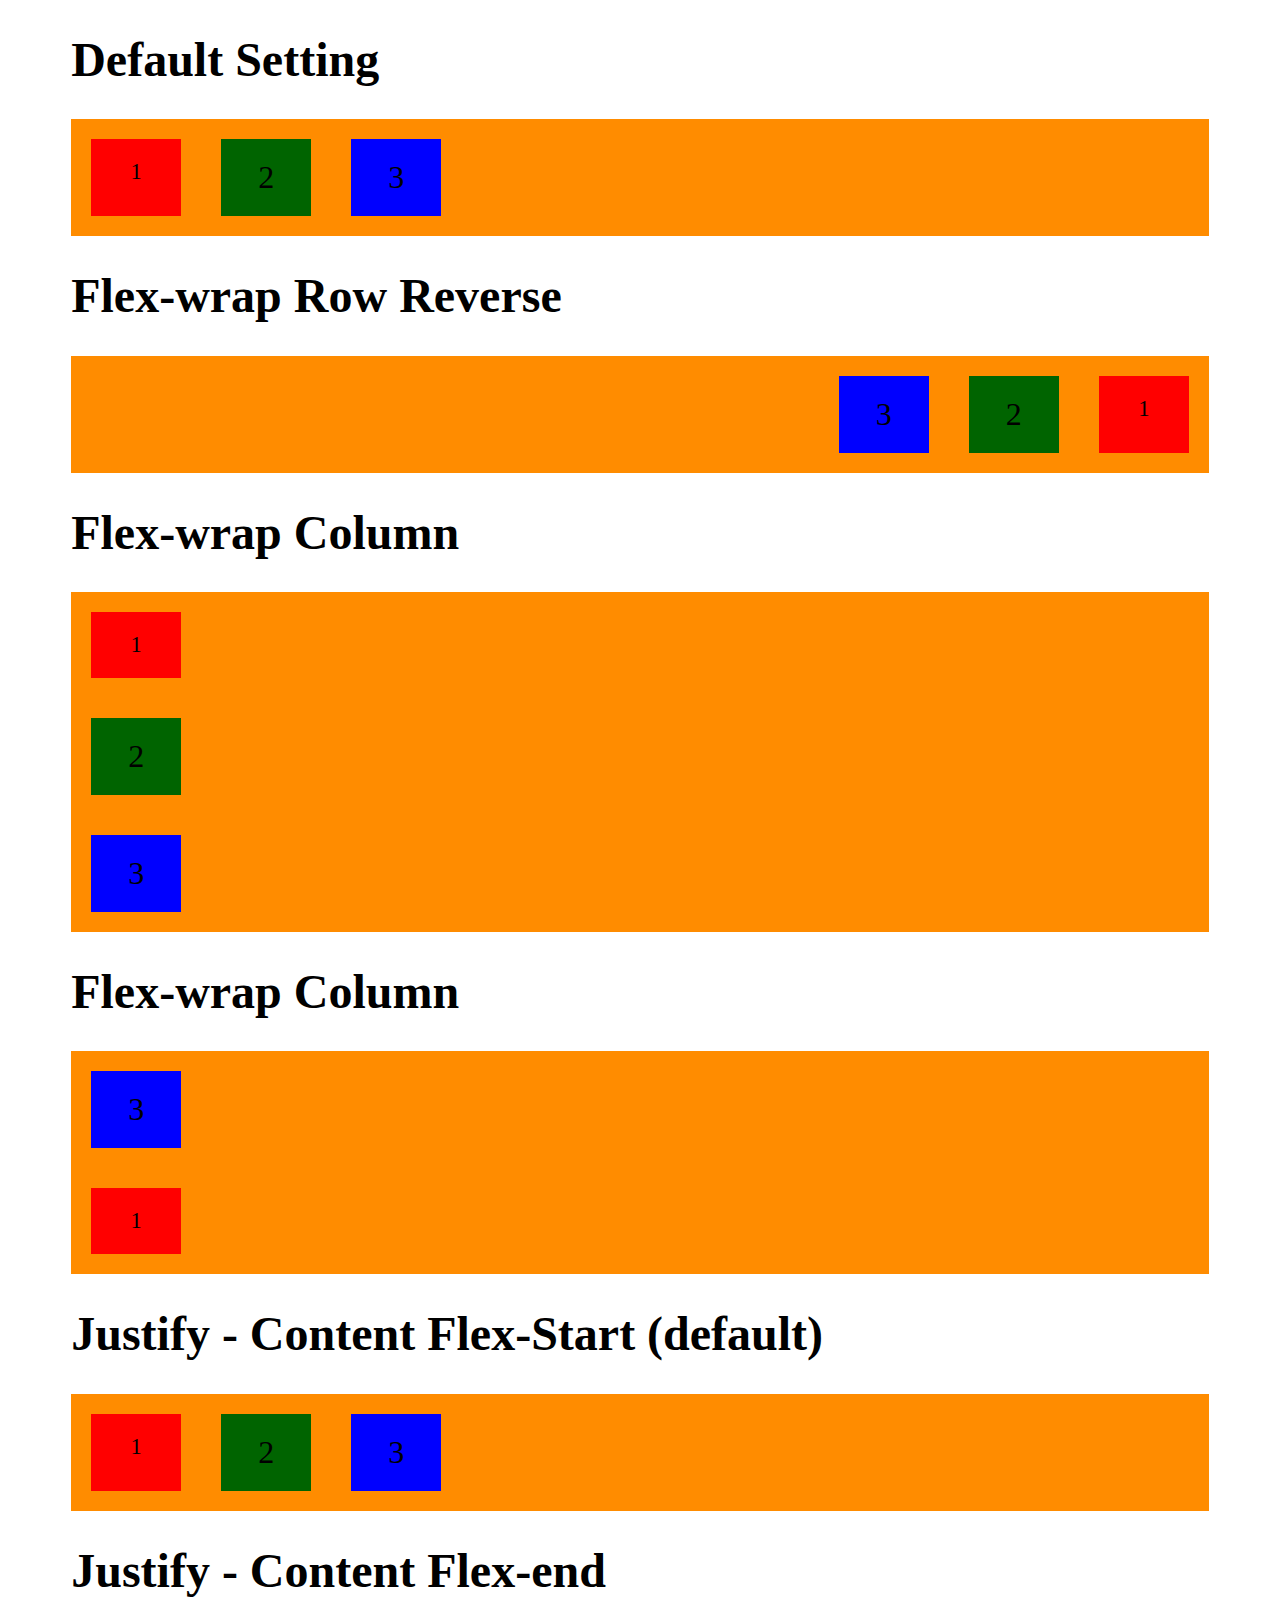
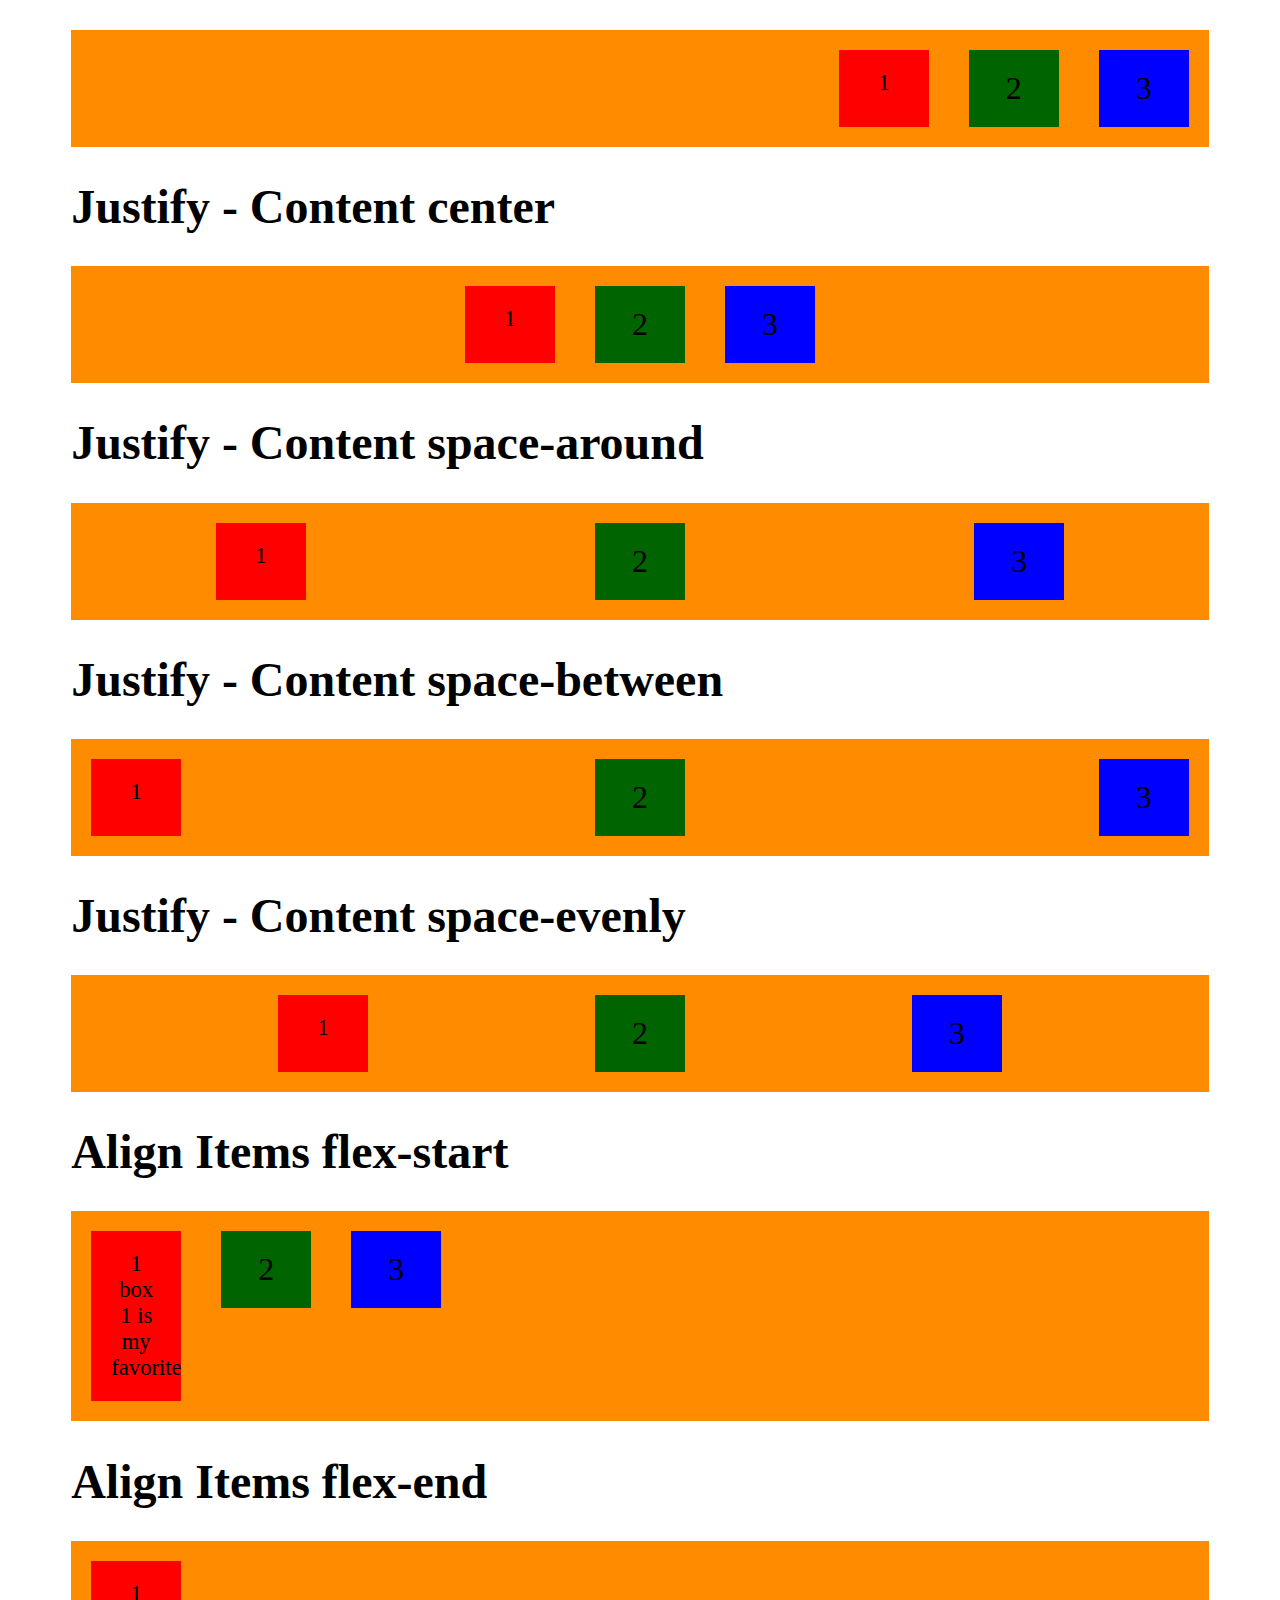
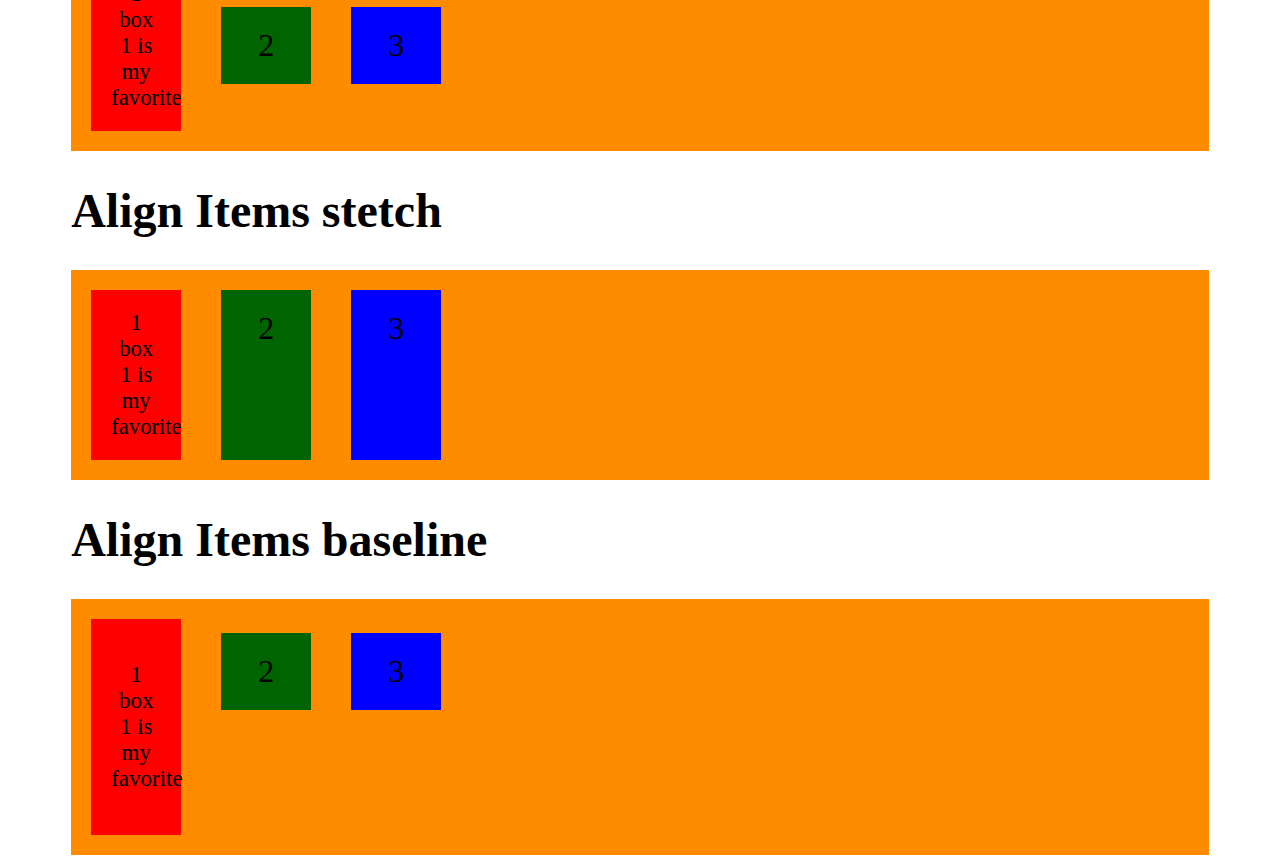
<file: flexbox.html>
<!DOCTYPE html>
<html>
<head>
	<title>Flexbox Examples</title>
	<link rel="stylesheet" type="text/css" href="css/flexboxstyle.css">
</head>
<body>
	<div id="wrapper">
		<h1>Default Setting</h1>
		<section class="flex-container1">
			<div class="box1"> 1 </div>
			<div class="box2"> 2 </div>
			<div class="box3"> 3 </div>
		</section>
		<h1>Flex-wrap Row Reverse</h1>
		<section class="flex-container2">
			<div class="box1"> 1 </div>
			<div class="box2"> 2 </div>
			<div class="box3"> 3 </div>
		</section>
		<h1>Flex-wrap Column</h1>
		<section class="flex-container3">
			<div class="box1"> 1 </div>
			<div class="box2"> 2 </div>
			<div class="box3"> 3 </div>
		</section>
		<h1>Flex-wrap Column</h1>
		<section class="flex-container4">
			<div class="box1"> 1 </div>
			<div class="box3"> 3 </div>
		</section>
		<h1>Justify - Content Flex-Start (default)</h1>
		<section class="flex-container5">
			<div class="box1"> 1 </div>
			<div class="box2"> 2 </div>
			<div class="box3"> 3 </div>
		</section>
		<h1>Justify - Content Flex-end</h1>
		<section class="flex-container6">
			<div class="box1"> 1 </div>
			<div class="box2"> 2 </div>
			<div class="box3"> 3 </div>
		</section>
		<h1>Justify - Content center</h1>
		<section class="flex-container7">
			<div class="box1"> 1 </div>
			<div class="box2"> 2 </div>
			<div class="box3"> 3 </div>
		</section>
		<h1>Justify - Content space-around</h1>
		<section class="flex-container8">
			<div class="box1"> 1 </div>
			<div class="box2"> 2 </div>
			<div class="box3"> 3 </div>
		</section>
		<h1>Justify - Content space-between</h1>
		<section class="flex-container9">
			<div class="box1"> 1 </div>
			<div class="box2"> 2 </div>
			<div class="box3"> 3 </div>
		</section>
		<h1>Justify - Content space-evenly</h1>
		<section class="flex-container10">
			<div class="box1"> 1 </div>
			<div class="box2"> 2 </div>
			<div class="box3"> 3 </div>
		</section>
		<h1>Align Items flex-start</h1>
		<section class="flex-container11">
			<div class="box1"> 1 box 1 is my favorite</div>
			<div class="box2"> 2 </div>
			<div class="box3"> 3 </div>
		</section>
		<h1>Align Items flex-end</h1>
		<section class="flex-container12">
			<div class="box1"> 1 box 1 is my favorite</div>
			<div class="box2"> 2 </div>
			<div class="box3"> 3 </div>
		</section>
		<h1>Align Items stetch</h1>
		<section class="flex-container13">
			<div class="box1"> 1 box 1 is my favorite</div>
			<div class="box2"> 2 </div>
			<div class="box3"> 3 </div>
		</section>
		<h1>Align Items baseline</h1>
		<section class="flex-container14">
			<div class="box1"><p>1 box 1 is my favorite</p></div>
			<div class="box2"> 2 </div>
			<div class="box3"> 3 </div>
		</section>
	</div>
</body>
</html>
</file>
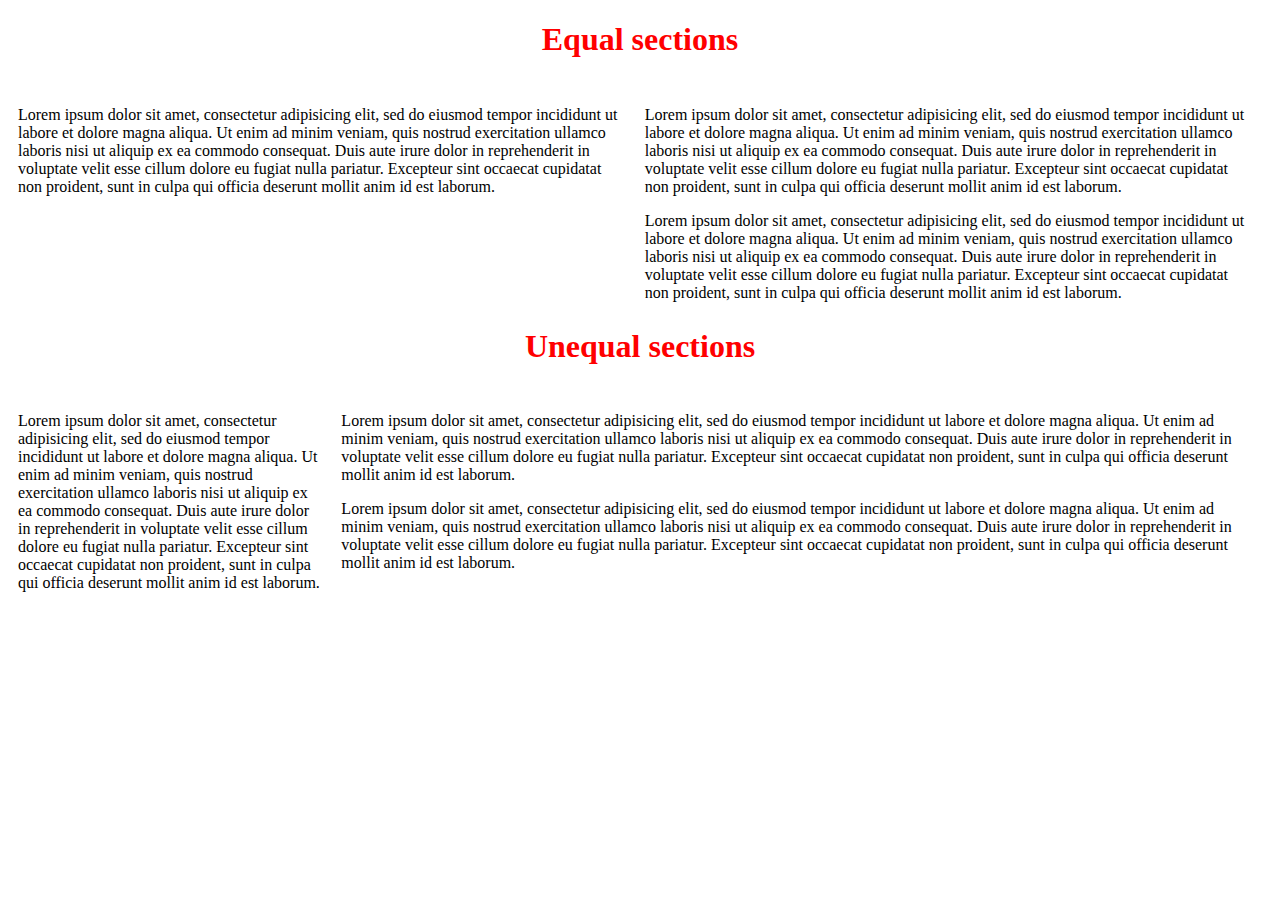
<file: floatsstudent.html>
<!DOCTYPE html>
<html>
<head>
	<link rel="stylesheet" type="text/css" href="css/floatsstudentstyle.css">
	<title>Floats</title>
</head>
<body>
	<div>
		<h1> Equal sections</h1>
		<section class="column lcol">
			<p>Lorem ipsum dolor sit amet, consectetur adipisicing elit, sed do eiusmod
			tempor incididunt ut labore et dolore magna aliqua. Ut enim ad minim veniam,
			quis nostrud exercitation ullamco laboris nisi ut aliquip ex ea commodo
			consequat. Duis aute irure dolor in reprehenderit in voluptate velit esse
			cillum dolore eu fugiat nulla pariatur. Excepteur sint occaecat cupidatat non
			proident, sunt in culpa qui officia deserunt mollit anim id est laborum.</p>
		</section>
		<section class="column rcol">
			<p>Lorem ipsum dolor sit amet, consectetur adipisicing elit, sed do eiusmod
			tempor incididunt ut labore et dolore magna aliqua. Ut enim ad minim veniam,
			quis nostrud exercitation ullamco laboris nisi ut aliquip ex ea commodo
			consequat. Duis aute irure dolor in reprehenderit in voluptate velit esse
			cillum dolore eu fugiat nulla pariatur. Excepteur sint occaecat cupidatat non
			proident, sunt in culpa qui officia deserunt mollit anim id est laborum.</p> 
			<p> Lorem ipsum dolor sit amet, consectetur adipisicing elit, sed do eiusmod
			tempor incididunt ut labore et dolore magna aliqua. Ut enim ad minim veniam,
			quis nostrud exercitation ullamco laboris nisi ut aliquip ex ea commodo
			consequat. Duis aute irure dolor in reprehenderit in voluptate velit esse
			cillum dolore eu fugiat nulla pariatur. Excepteur sint occaecat cupidatat non
			proident, sunt in culpa qui officia deserunt mollit anim id est laborum.</p>
		</section>
		<h1>Unequal sections</h1>
		<section class="column lcolsmall">
			<p>Lorem ipsum dolor sit amet, consectetur adipisicing elit, sed do eiusmod
			tempor incididunt ut labore et dolore magna aliqua. Ut enim ad minim veniam,
			quis nostrud exercitation ullamco laboris nisi ut aliquip ex ea commodo
			consequat. Duis aute irure dolor in reprehenderit in voluptate velit esse
			cillum dolore eu fugiat nulla pariatur. Excepteur sint occaecat cupidatat non
			proident, sunt in culpa qui officia deserunt mollit anim id est laborum.</p>
		</section>
		<section class="column rcolbig">
			<p>Lorem ipsum dolor sit amet, consectetur adipisicing elit, sed do eiusmod
			tempor incididunt ut labore et dolore magna aliqua. Ut enim ad minim veniam,
			quis nostrud exercitation ullamco laboris nisi ut aliquip ex ea commodo
			consequat. Duis aute irure dolor in reprehenderit in voluptate velit esse
			cillum dolore eu fugiat nulla pariatur. Excepteur sint occaecat cupidatat non
			proident, sunt in culpa qui officia deserunt mollit anim id est laborum. </p> 
			<p>Lorem ipsum dolor sit amet, consectetur adipisicing elit, sed do eiusmod
			tempor incididunt ut labore et dolore magna aliqua. Ut enim ad minim veniam,
			quis nostrud exercitation ullamco laboris nisi ut aliquip ex ea commodo
			consequat. Duis aute irure dolor in reprehenderit in voluptate velit esse
			cillum dolore eu fugiat nulla pariatur. Excepteur sint occaecat cupidatat non
			proident, sunt in culpa qui officia deserunt mollit anim id est laborum.</p>
		</section>
	</div>
</body>
</html>
</file>
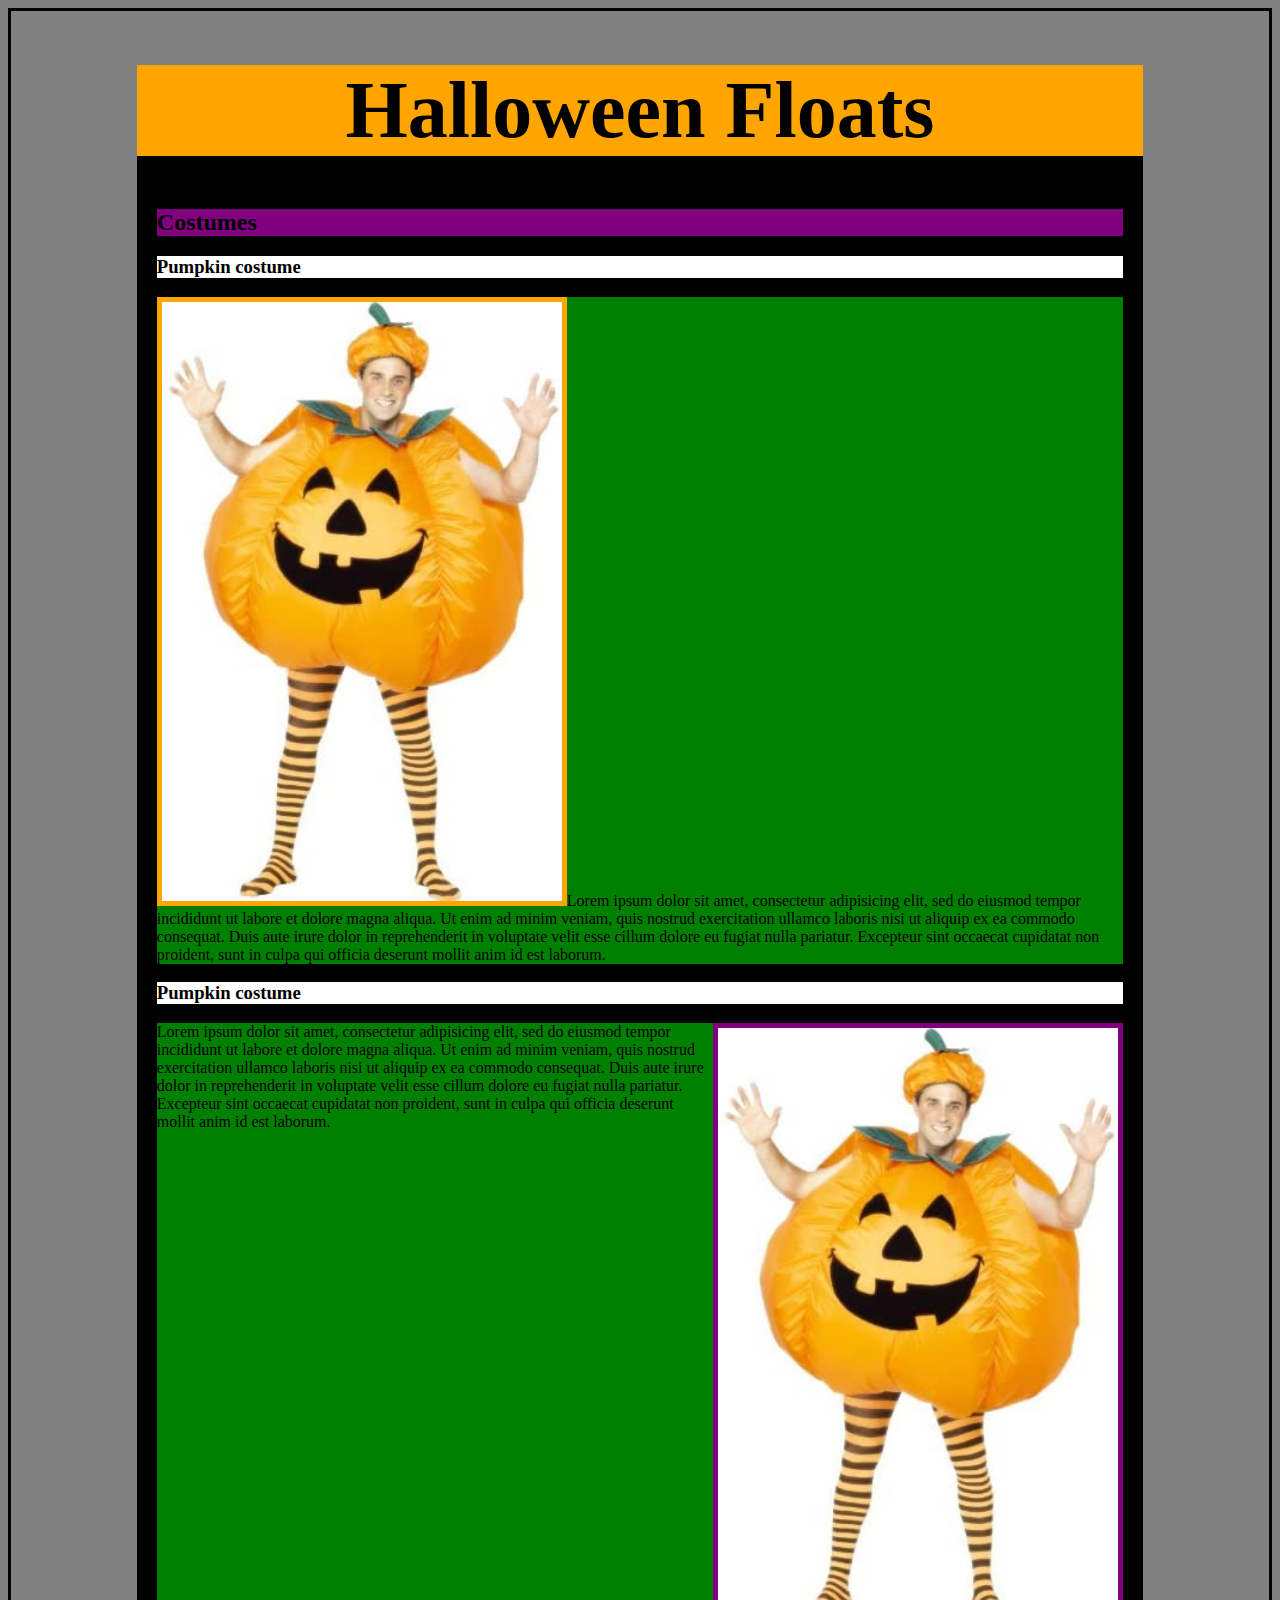
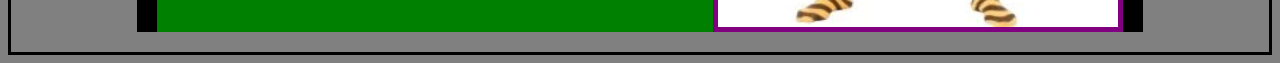
<file: halloween.html>
<!DOCTYPE html>
<html>
<head>
	<title>Halloween Floats</title>
	<link rel="stylesheet" type="text/css" href="css/halloweenstyle.css">
</head>
<body>
	<div id="wrapper">
		<h1>Halloween Floats</h1>
		<section>
			<h2>Costumes</h2>
			<h3>Pumpkin costume</h3>
			<p><img src="images/christmastime.jpg" alt="man in a pumpkin outfit">Lorem ipsum dolor sit amet, consectetur adipisicing elit, sed do eiusmod
			tempor incididunt ut labore et dolore magna aliqua. Ut enim ad minim veniam,
			quis nostrud exercitation ullamco laboris nisi ut aliquip ex ea commodo
			consequat. Duis aute irure dolor in reprehenderit in voluptate velit esse
			cillum dolore eu fugiat nulla pariatur. Excepteur sint occaecat cupidatat non
			proident, sunt in culpa qui officia deserunt mollit anim id est laborum.</p>
			<h3>Pumpkin costume</h3>
			<p class=clearfix><img src="images/christmastime.jpg" alt="man in a pumpkin outfit" class="rfloat purple">Lorem ipsum dolor sit amet, consectetur adipisicing elit, sed do eiusmod
			tempor incididunt ut labore et dolore magna aliqua. Ut enim ad minim veniam,
			quis nostrud exercitation ullamco laboris nisi ut aliquip ex ea commodo
			consequat. Duis aute irure dolor in reprehenderit in voluptate velit esse
			cillum dolore eu fugiat nulla pariatur. Excepteur sint occaecat cupidatat non
			proident, sunt in culpa qui officia deserunt mollit anim id est laborum.</p>
		</section>
	</div>
</body>
</html>
</file>
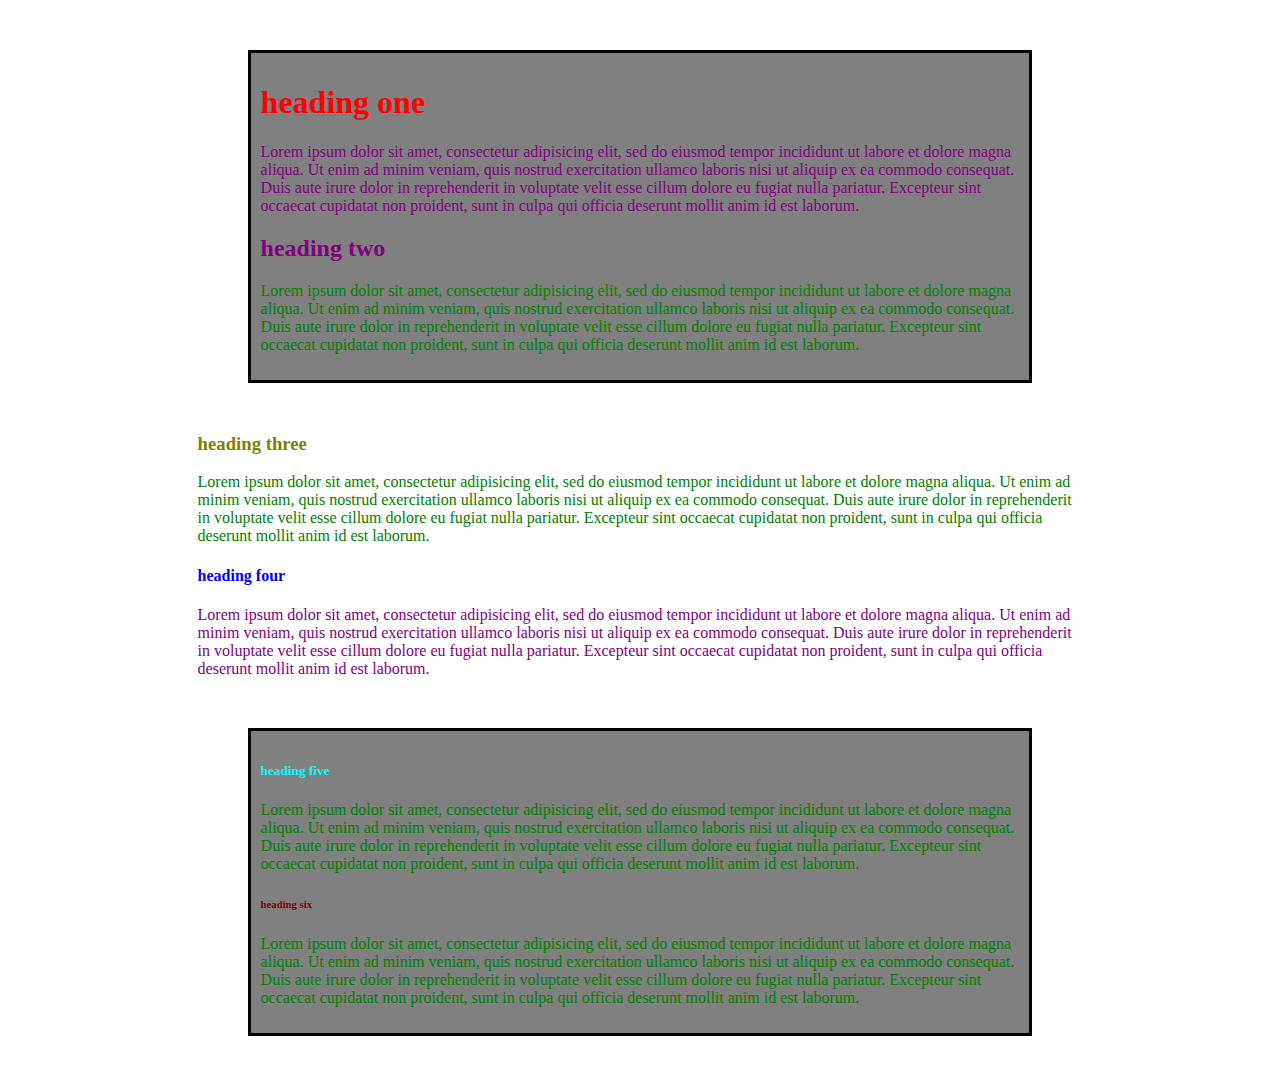
<file: headings.html>
<!DOCTYPE html>
<html>
<head>
	<link rel="stylesheet" type="text/css" href="css/headingstyle.css">
	<title>heading styles</title>
</head>
<body>
	<div id="wrapper">
		<section class="s1">
			<h1>heading one</h1>
			<p class="ppurple">Lorem ipsum dolor sit amet, consectetur adipisicing elit, sed do eiusmod
			tempor incididunt ut labore et dolore magna aliqua. Ut enim ad minim veniam,
			quis nostrud exercitation ullamco laboris nisi ut aliquip ex ea commodo
			consequat. Duis aute irure dolor in reprehenderit in voluptate velit esse
			cillum dolore eu fugiat nulla pariatur. Excepteur sint occaecat cupidatat non
			proident, sunt in culpa qui officia deserunt mollit anim id est laborum.</p>
			<h2>heading two</h2>
			<p>Lorem ipsum dolor sit amet, consectetur adipisicing elit, sed do eiusmod
			tempor incididunt ut labore et dolore magna aliqua. Ut enim ad minim veniam,
			quis nostrud exercitation ullamco laboris nisi ut aliquip ex ea commodo
			consequat. Duis aute irure dolor in reprehenderit in voluptate velit esse
			cillum dolore eu fugiat nulla pariatur. Excepteur sint occaecat cupidatat non
			proident, sunt in culpa qui officia deserunt mollit anim id est laborum.</p>
		</section>
		<section>
			<h3>heading three</h3>
			<p>Lorem ipsum dolor sit amet, consectetur adipisicing elit, sed do eiusmod
			tempor incididunt ut labore et dolore magna aliqua. Ut enim ad minim veniam,
			quis nostrud exercitation ullamco laboris nisi ut aliquip ex ea commodo
			consequat. Duis aute irure dolor in reprehenderit in voluptate velit esse
			cillum dolore eu fugiat nulla pariatur. Excepteur sint occaecat cupidatat non
			proident, sunt in culpa qui officia deserunt mollit anim id est laborum.</p>
			<h4>heading four</h4>
			<p class="ppurple">Lorem ipsum dolor sit amet, consectetur adipisicing elit, sed do eiusmod
			tempor incididunt ut labore et dolore magna aliqua. Ut enim ad minim veniam,
			quis nostrud exercitation ullamco laboris nisi ut aliquip ex ea commodo
			consequat. Duis aute irure dolor in reprehenderit in voluptate velit esse
			cillum dolore eu fugiat nulla pariatur. Excepteur sint occaecat cupidatat non
			proident, sunt in culpa qui officia deserunt mollit anim id est laborum.</p>
		</section>
		<section class="s1">
			<h5>heading five</h5>
			<p>Lorem ipsum dolor sit amet, consectetur adipisicing elit, sed do eiusmod
			tempor incididunt ut labore et dolore magna aliqua. Ut enim ad minim veniam,
			quis nostrud exercitation ullamco laboris nisi ut aliquip ex ea commodo
			consequat. Duis aute irure dolor in reprehenderit in voluptate velit esse
			cillum dolore eu fugiat nulla pariatur. Excepteur sint occaecat cupidatat non
			proident, sunt in culpa qui officia deserunt mollit anim id est laborum.</p>
			<h6>heading six</h6>
			<p>Lorem ipsum dolor sit amet, consectetur adipisicing elit, sed do eiusmod
			tempor incididunt ut labore et dolore magna aliqua. Ut enim ad minim veniam,
			quis nostrud exercitation ullamco laboris nisi ut aliquip ex ea commodo
			consequat. Duis aute irure dolor in reprehenderit in voluptate velit esse
			cillum dolore eu fugiat nulla pariatur. Excepteur sint occaecat cupidatat non
			proident, sunt in culpa qui officia deserunt mollit anim id est laborum.</p>
		</section>
	</div>
</body>
</html>
</file>
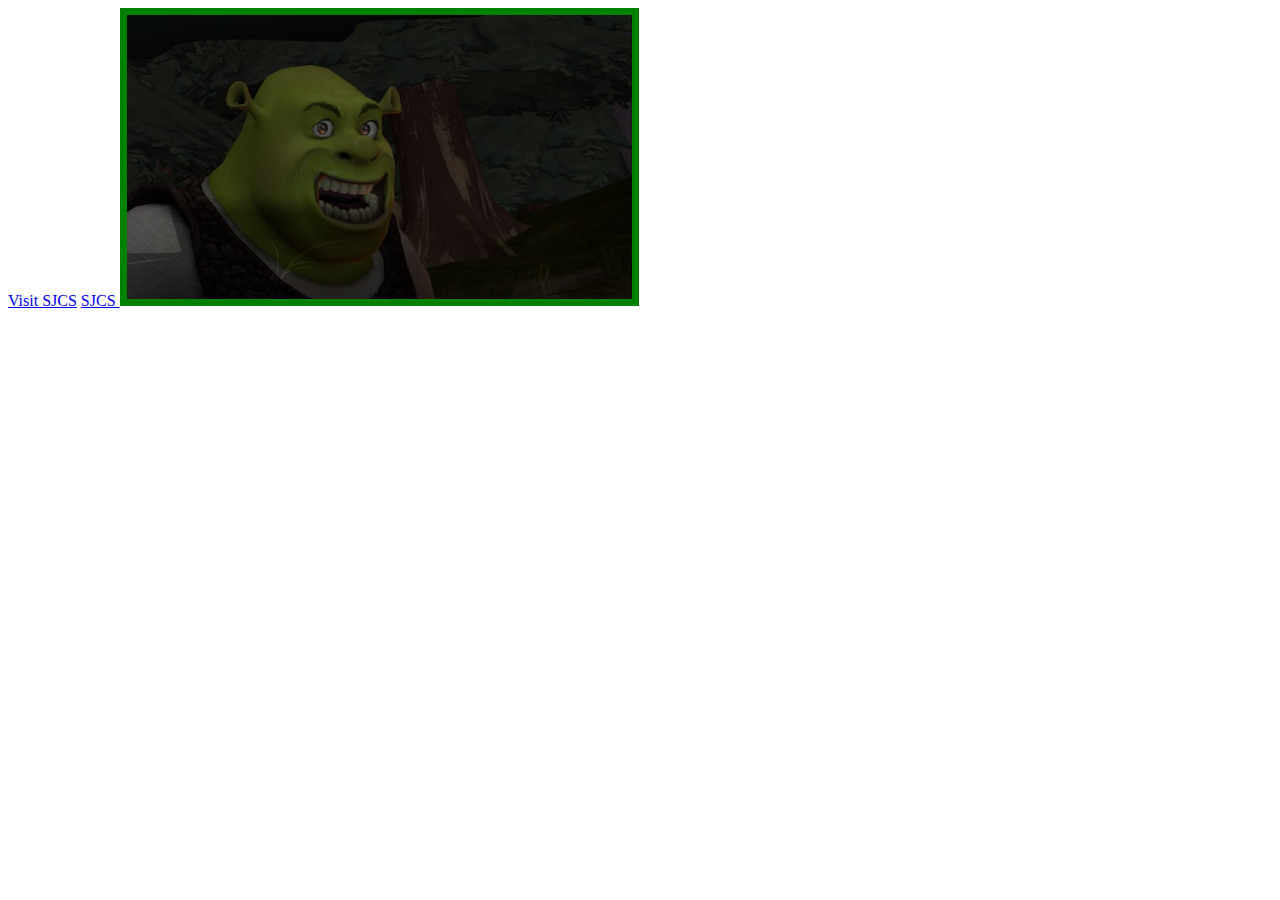
<file: href.html>
<!DOCTYPE html>
<html>
<head>
	<link rel="stylesheet" type="text/css" href="css/hrefstyle.css">
	<title>target</title>
</head>
<body>
	<a href="https://www.sjcatholicschool.org/">Visit SJCS</a>
	<a href="https://www.sjcatholicschool.org/" target="_blank"> SJCS </a>
	<img src="images/ogre.jpg" alt="Shrek the Mighty Ogre is keeping you safe"> 
</body>
</html>
</file>
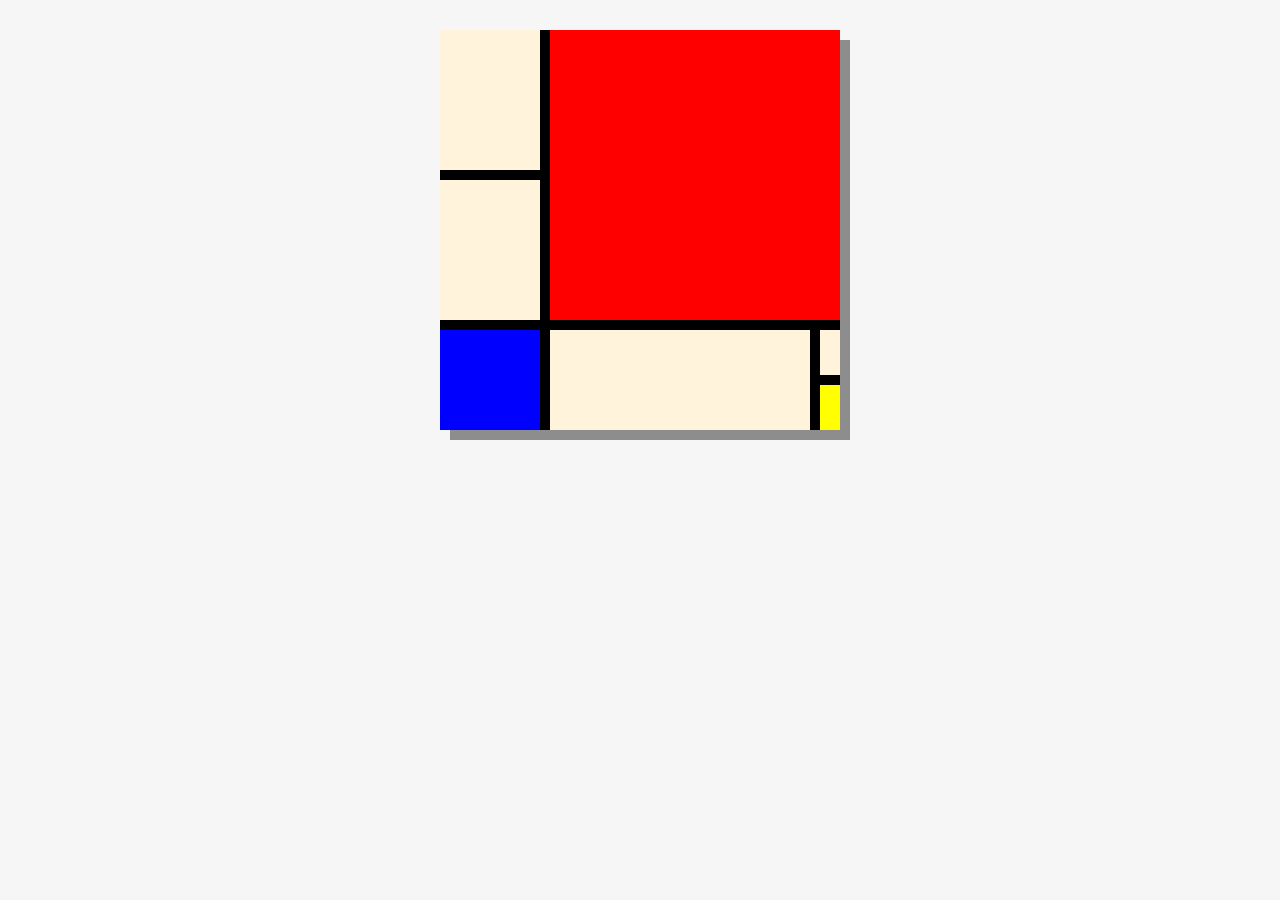
<file: mondrian.html>
<!DOCTYPE html>
<html>
<head>
	<title>Mondrian</title>
	<link rel="stylesheet" type="text/css" href="css/mondrianstyle.css">
</head>
<body>
    <div id="painting">
        <div id="toprow">
            <div id="redbox" class="red right"></div>
            <div id="divider1" class="black right"></div>
            <div id="topleftcolumn" class= "right">
                <div class="mbox"></div>
                <div id="divider2" class= "black"></div>
                <div class="mbox"></div>
            </div>
        </div>
        <div id="middlerow">
        	<div id="divider3" class=black></div>
        </div>
        <div id="bottomrow">
        	<div id="bottomrcolumn" class=right>
        		<div class="sbox"></div>
        		<div id="divider4" class="black"></div>
        		<div class="sbox yellow"></div>	    	 		
     		</div>
     		<div id="divider5" class="black right"></div>
     		<div id="longbox" class=right></div>
     		<div id="divider6" class="black right"></div>
     		<div id="bluebox" class="blue right"></div>
        </div>
</body>
</html>
</file>
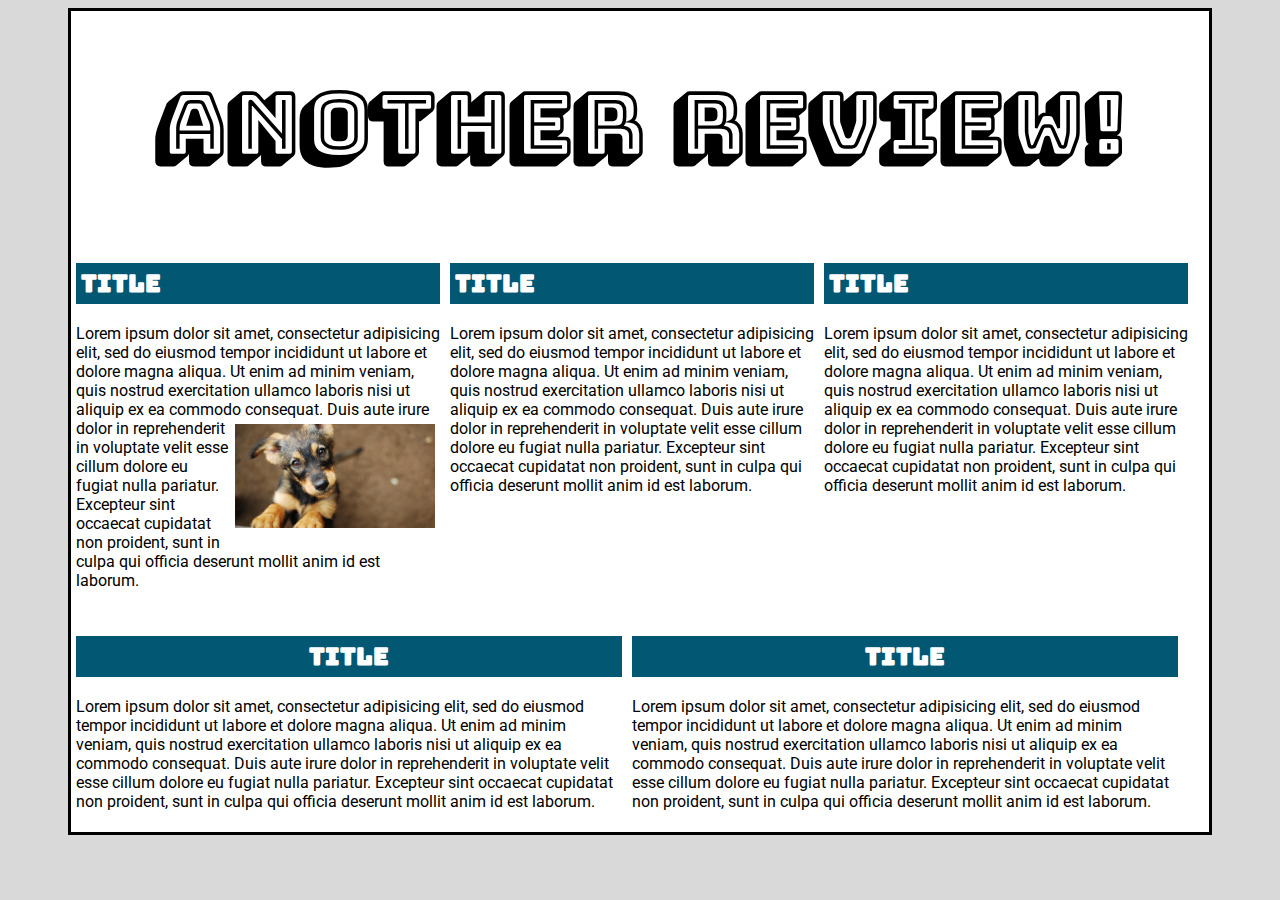
<file: review3.html>
<!DOCTYPE html>
<html>
<head>
	<title></title>
	<link rel="stylesheet" type="text/css" href="css/reviewstyle.css">
	<link href="https://fonts.googleapis.com/css2?family=Bungee&family=Bungee+Shade&family=Roboto&display=swap" rel="stylesheet">
</head>
<body>
	<div id="wrapper" class=clearfix>
		<h1>Another Review!</h1>
		<section class="clearfix">
			<article class="column">
				<h2>TITLE</h2>
				<p>Lorem ipsum dolor sit amet, consectetur adipisicing elit, sed do eiusmod
				tempor incididunt ut labore et dolore magna aliqua. Ut enim ad minim veniam,
				quis nostrud exercitation ullamco laboris nisi ut aliquip ex ea commodo
				consequat. Duis aute irure dolor in reprehenderit<img src="images/puppy1.jpg"> in voluptate velit esse
				cillum dolore eu fugiat nulla pariatur. Excepteur sint occaecat cupidatat non
				proident, sunt in culpa qui officia deserunt mollit anim id est laborum.</p>
			</article>
			<article class="column">
				<h2>TITLE</h2>
				<p>Lorem ipsum dolor sit amet, consectetur adipisicing elit, sed do eiusmod
				tempor incididunt ut labore et dolore magna aliqua. Ut enim ad minim veniam,
				quis nostrud exercitation ullamco laboris nisi ut aliquip ex ea commodo
				consequat. Duis aute irure dolor in reprehenderit in voluptate velit esse
				cillum dolore eu fugiat nulla pariatur. Excepteur sint occaecat cupidatat non
				proident, sunt in culpa qui officia deserunt mollit anim id est laborum.</p>
			</article>
			<article class="column">
				<h2>TITLE</h2>
				<p>Lorem ipsum dolor sit amet, consectetur adipisicing elit, sed do eiusmod
				tempor incididunt ut labore et dolore magna aliqua. Ut enim ad minim veniam,
				quis nostrud exercitation ullamco laboris nisi ut aliquip ex ea commodo
				consequat. Duis aute irure dolor in reprehenderit in voluptate velit esse
				cillum dolore eu fugiat nulla pariatur. Excepteur sint occaecat cupidatat non
				proident, sunt in culpa qui officia deserunt mollit anim id est laborum.</p>
			</article>
		</section>
		<section>
			<article class="column column2">
				<h2 class="center">TITLE</h2>
				<p>Lorem ipsum dolor sit amet, consectetur adipisicing elit, sed do eiusmod
				tempor incididunt ut labore et dolore magna aliqua. Ut enim ad minim veniam,
				quis nostrud exercitation ullamco laboris nisi ut aliquip ex ea commodo
				consequat. Duis aute irure dolor in reprehenderit in voluptate velit esse
				cillum dolore eu fugiat nulla pariatur. Excepteur sint occaecat cupidatat non
				proident, sunt in culpa qui officia deserunt mollit anim id est laborum.</p>
			</article>
			<article class="column column2">
				<h2 class="center">TITLE</h2>
				<p>Lorem ipsum dolor sit amet, consectetur adipisicing elit, sed do eiusmod
				tempor incididunt ut labore et dolore magna aliqua. Ut enim ad minim veniam,
				quis nostrud exercitation ullamco laboris nisi ut aliquip ex ea commodo
				consequat. Duis aute irure dolor in reprehenderit in voluptate velit esse
				cillum dolore eu fugiat nulla pariatur. Excepteur sint occaecat cupidatat non
				proident, sunt in culpa qui officia deserunt mollit anim id est laborum.</p>
			</article>
		</section>
	</div>

</body>
</html>
</file>
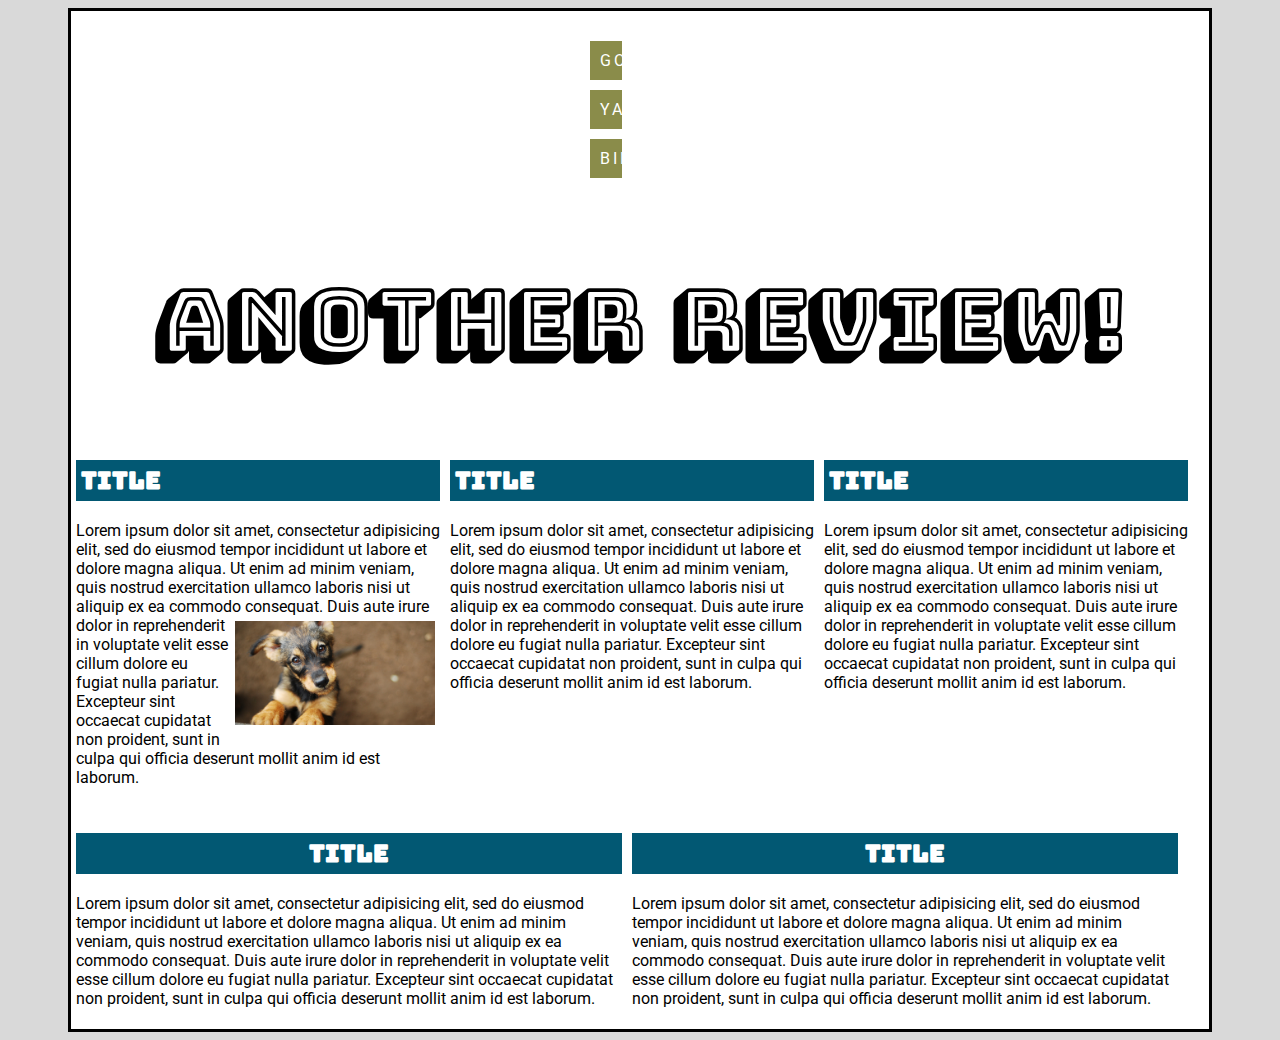
<file: review3a.html>
<!DOCTYPE html>
<html>
<head>
	<title>Review 3a</title>
	<link rel="stylesheet" type="text/css" href="css/reviewstyle3a.css">
	<link href="https://fonts.googleapis.com/css2?family=Bungee&family=Bungee+Shade&family=Roboto&display=swap" rel="stylesheet">
</head>
<body>
	<div id="wrapper" class=clearfix>
		<header class="flex-container">
			<nav>
				<ul>
					<li><a href="http://www.google.com"target="_blank">google</a></li>
					<li><a href="http://www.yahoo.com"target="_blank">yahoo</a></li>
					<li><a href="http://www.bing.com"target="_blank">bing</a></li>
				</ul>
			</nav>
		</header>
		<h1>Another Review!</h1>
		<section class="clearfix">
			<article class="column">
				<h2>TITLE</h2>
				<p>Lorem ipsum dolor sit amet, consectetur adipisicing elit, sed do eiusmod
				tempor incididunt ut labore et dolore magna aliqua. Ut enim ad minim veniam,
				quis nostrud exercitation ullamco laboris nisi ut aliquip ex ea commodo
				consequat. Duis aute irure dolor in reprehenderit<img src="images/puppy1.jpg"> in voluptate velit esse
				cillum dolore eu fugiat nulla pariatur. Excepteur sint occaecat cupidatat non
				proident, sunt in culpa qui officia deserunt mollit anim id est laborum.</p>
			</article>
			<article class="column">
				<h2>TITLE</h2>
				<p>Lorem ipsum dolor sit amet, consectetur adipisicing elit, sed do eiusmod
				tempor incididunt ut labore et dolore magna aliqua. Ut enim ad minim veniam,
				quis nostrud exercitation ullamco laboris nisi ut aliquip ex ea commodo
				consequat. Duis aute irure dolor in reprehenderit in voluptate velit esse
				cillum dolore eu fugiat nulla pariatur. Excepteur sint occaecat cupidatat non
				proident, sunt in culpa qui officia deserunt mollit anim id est laborum.</p>
			</article>
			<article class="column">
				<h2>TITLE</h2>
				<p>Lorem ipsum dolor sit amet, consectetur adipisicing elit, sed do eiusmod
				tempor incididunt ut labore et dolore magna aliqua. Ut enim ad minim veniam,
				quis nostrud exercitation ullamco laboris nisi ut aliquip ex ea commodo
				consequat. Duis aute irure dolor in reprehenderit in voluptate velit esse
				cillum dolore eu fugiat nulla pariatur. Excepteur sint occaecat cupidatat non
				proident, sunt in culpa qui officia deserunt mollit anim id est laborum.</p>
			</article>
		</section>
		<section>
			<article class="column column2">
				<h2 class="center">TITLE</h2>
				<p>Lorem ipsum dolor sit amet, consectetur adipisicing elit, sed do eiusmod
				tempor incididunt ut labore et dolore magna aliqua. Ut enim ad minim veniam,
				quis nostrud exercitation ullamco laboris nisi ut aliquip ex ea commodo
				consequat. Duis aute irure dolor in reprehenderit in voluptate velit esse
				cillum dolore eu fugiat nulla pariatur. Excepteur sint occaecat cupidatat non
				proident, sunt in culpa qui officia deserunt mollit anim id est laborum.</p>
			</article>
			<article class="column column2">
				<h2 class="center">TITLE</h2>
				<p>Lorem ipsum dolor sit amet, consectetur adipisicing elit, sed do eiusmod
				tempor incididunt ut labore et dolore magna aliqua. Ut enim ad minim veniam,
				quis nostrud exercitation ullamco laboris nisi ut aliquip ex ea commodo
				consequat. Duis aute irure dolor in reprehenderit in voluptate velit esse
				cillum dolore eu fugiat nulla pariatur. Excepteur sint occaecat cupidatat non
				proident, sunt in culpa qui officia deserunt mollit anim id est laborum.</p>
			</article>
		</section>
	</div>

</body>
</html>
</file>
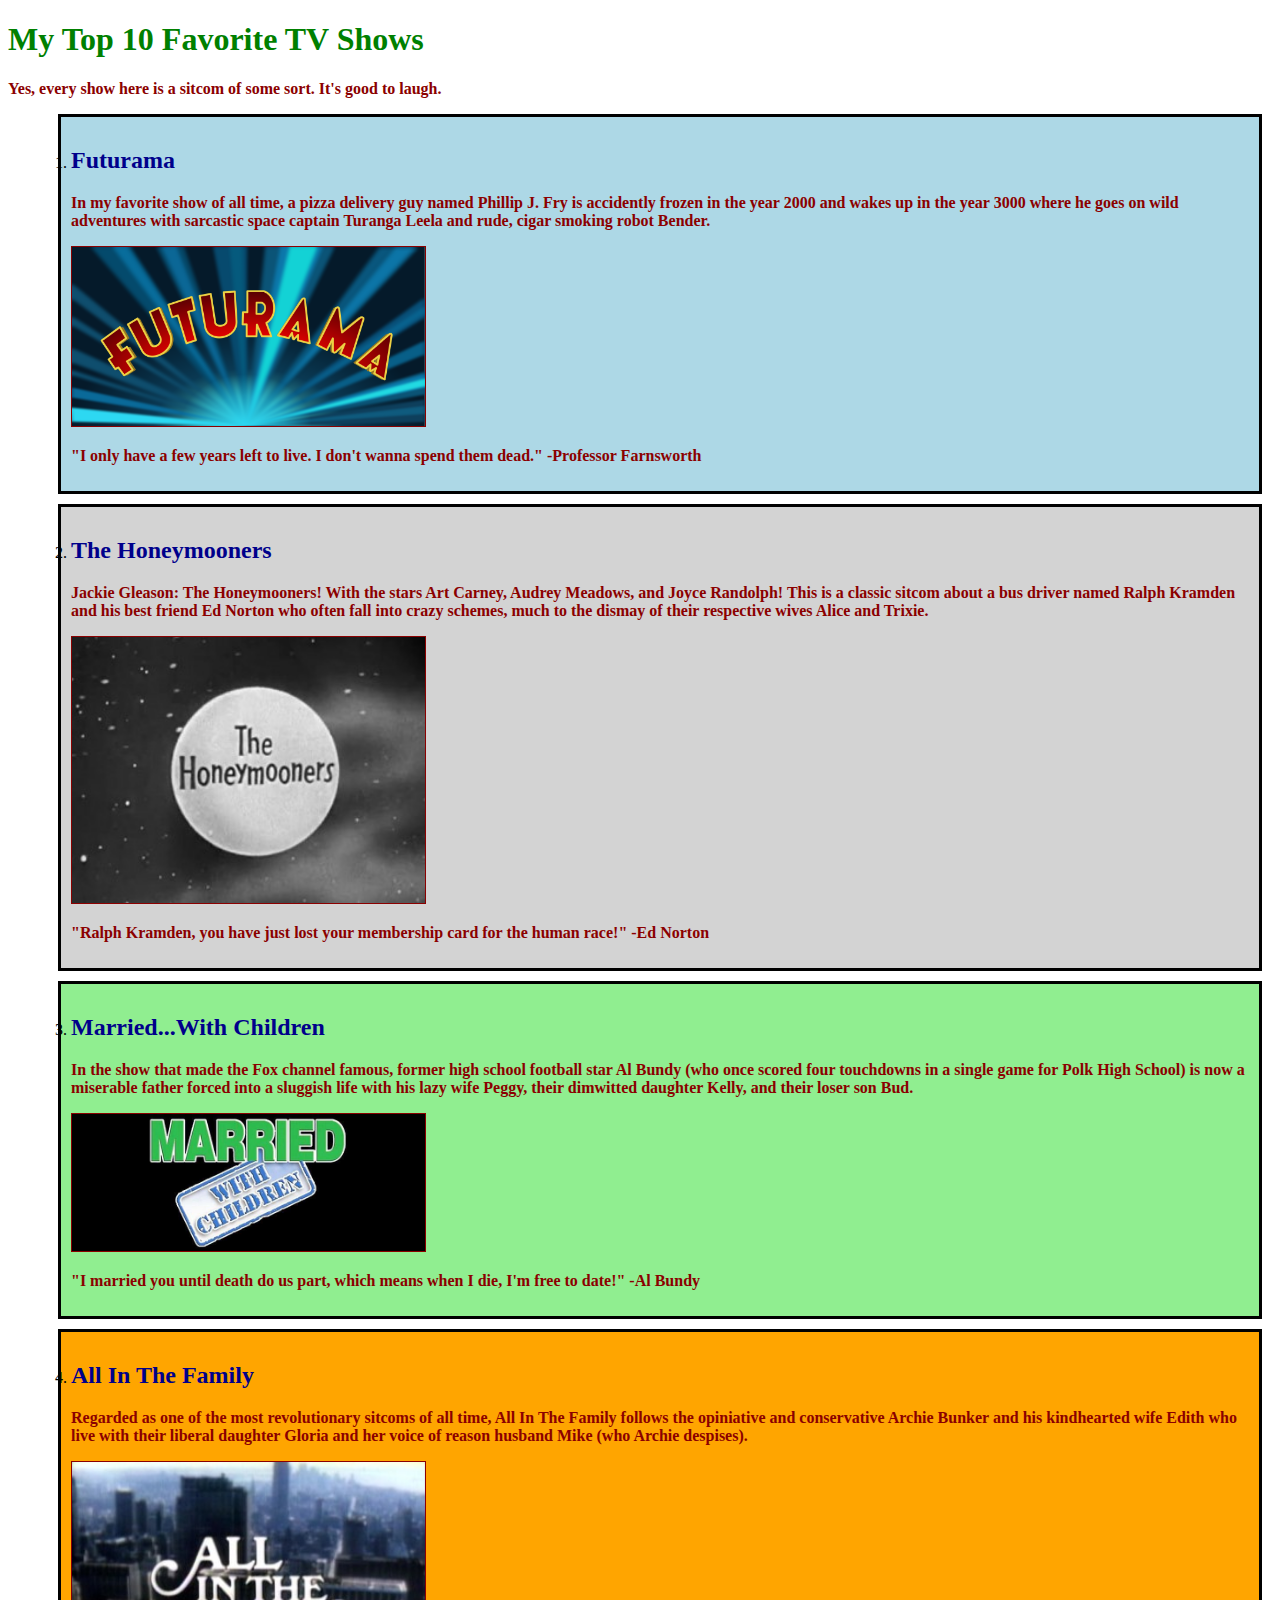
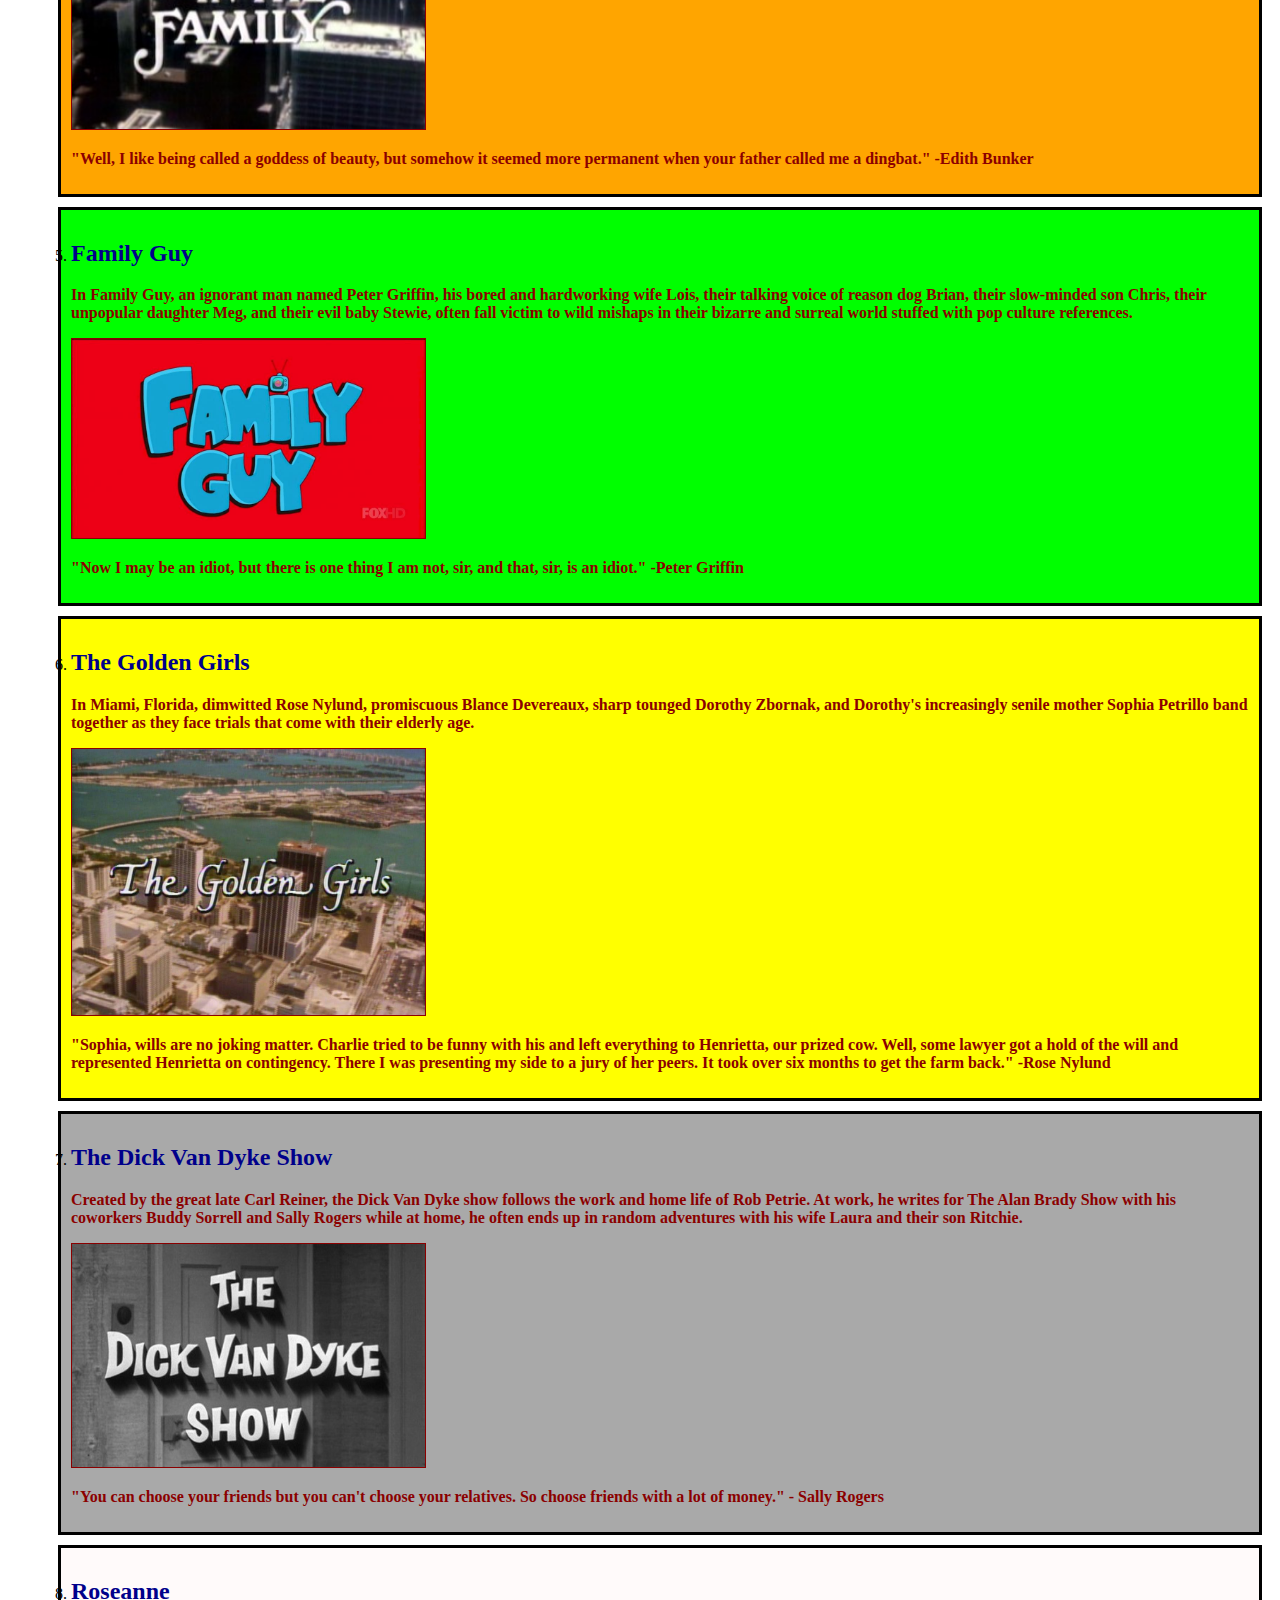
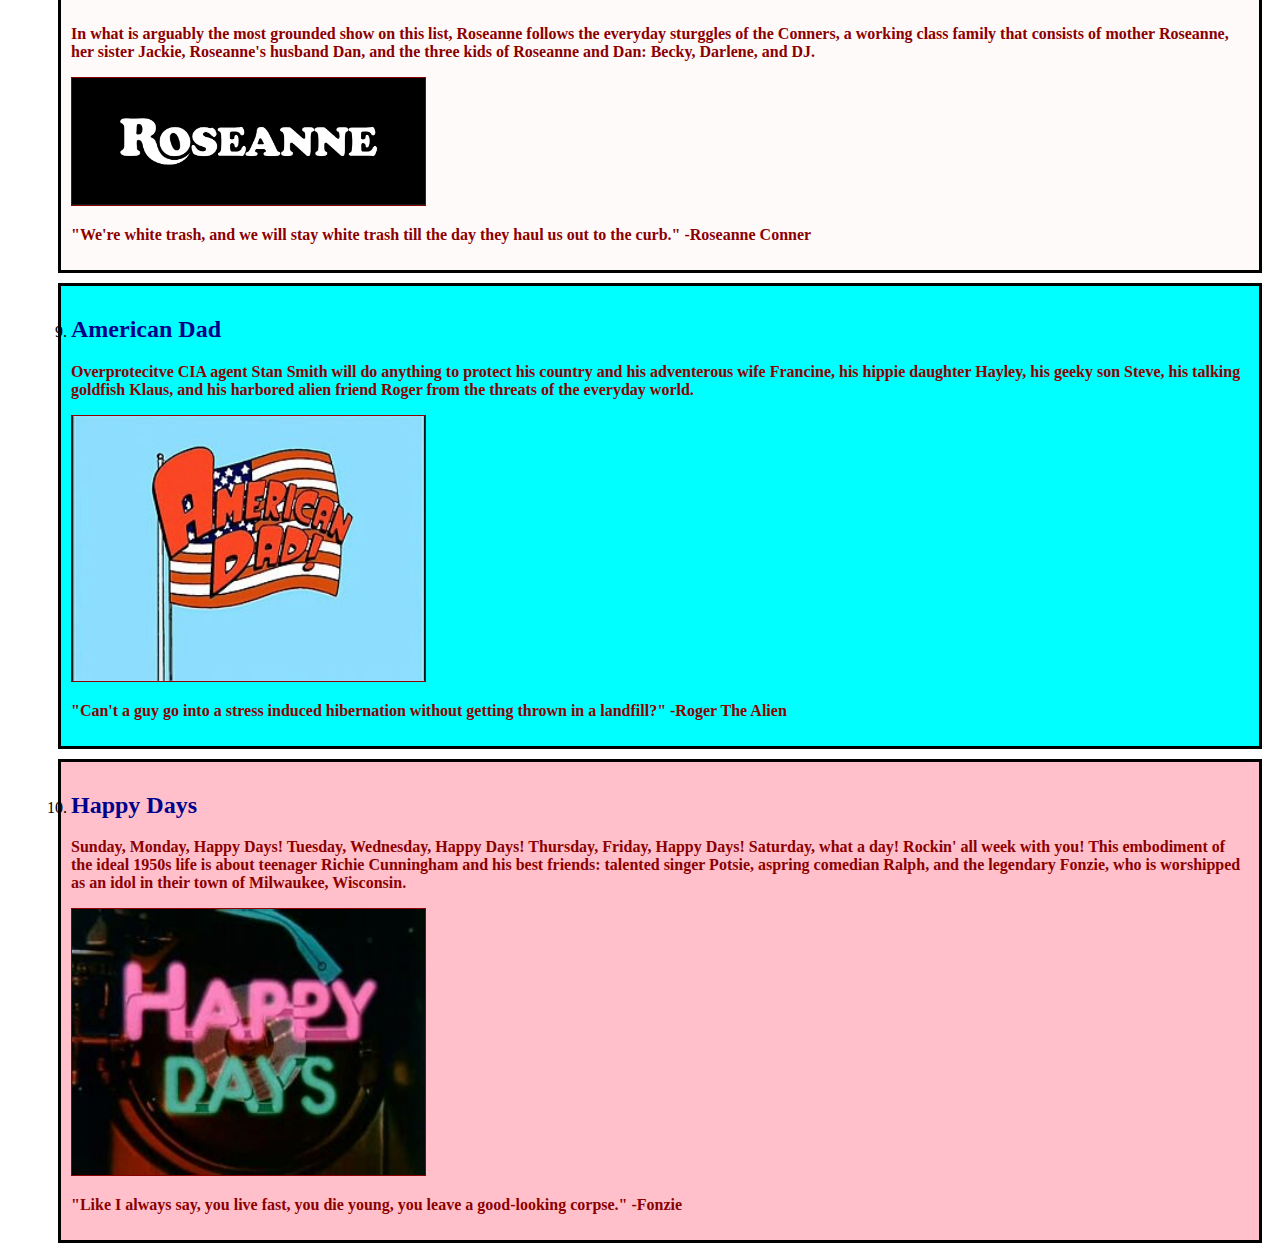
<file: top10.html>
<!DOCTYPE html>
<html>
<head>
	<link rel="stylesheet" type="text/css" href="css/top10style.css">
	<title>Top 10 Favorite TV Shows</title>
</head>
<body>
	<h1>My Top 10 Favorite TV Shows</h1>
	<p>Yes, every show here is a sitcom of some sort. It's good to laugh. 
<ol>
	<div id="wrapper">
		<section class="s1">
			<li><h2>Futurama</h2></li>
			<p>In my favorite show of all time, a pizza delivery guy named Phillip J. Fry is accidently frozen in the year 2000 and wakes up in the year 3000 where he goes on wild adventures with sarcastic space captain Turanga Leela and rude, cigar smoking robot Bender.</p>
			<img src="images/futurama.png">
			<p>"I only have a few years left to live. I don't wanna spend them dead." -Professor Farnsworth</p>
		</section>
		<section class="s2">
			<li><h2>The Honeymooners</h2></li>
			<p>Jackie Gleason: The Honeymooners! With the stars Art Carney, Audrey Meadows, and Joyce Randolph! This is a classic sitcom about a bus driver named Ralph Kramden and his best friend Ed Norton who often fall into crazy schemes, much to the dismay of their respective wives Alice and Trixie.</p>
			<img src="images/the honeymooners.png">
			<p>"Ralph Kramden, you have just lost your membership card for the human race!"
			-Ed Norton</p>
		</section>
		<section class="s3">
			<li><h2>Married...With Children</h2></li>
			<p>In the show that made the Fox channel famous, former high school football star Al Bundy (who once scored four touchdowns in a single game for Polk High School) is now a miserable father forced into a sluggish life with his lazy wife Peggy, their dimwitted daughter Kelly, and their loser son Bud.</p>
			<img src="images/married with children.png">
			<p>"I married you until death do us part, which means when I die, I'm free to date!" -Al Bundy</p>
		</section>
		<section class="s4">
			<li><h2>All In The Family</h2></li>
			<p>Regarded as one of the most revolutionary sitcoms of all time, All In The Family follows the opiniative and conservative Archie Bunker and his kindhearted wife Edith who live with their liberal daughter Gloria and her voice of reason husband Mike (who Archie despises).</p>
			<img src="images/all in the family.png">
			<p>"Well, I like being called a goddess of beauty, but somehow it seemed more permanent when your father called me a dingbat." -Edith Bunker
		</section>
		<section class="s5">
			<li><h2>Family Guy</h2></li>
			<p>In Family Guy, an ignorant man named Peter Griffin, his bored and hardworking wife Lois, their talking voice of reason dog Brian, their slow-minded son Chris, their unpopular daughter Meg, and their evil baby Stewie, often fall victim to wild mishaps in their bizarre and surreal world stuffed with pop culture references.</p>
			<img src="images/family guy.png">
			<p>"Now I may be an idiot, but there is one thing I am not, sir, and that, sir, is an idiot." -Peter Griffin</p>
		</section>
		<section class="s6">
			<li><h2>The Golden Girls</h2></li>
			<p>In Miami, Florida, dimwitted Rose Nylund, promiscuous Blance Devereaux, sharp tounged Dorothy Zbornak, and Dorothy's increasingly senile mother Sophia Petrillo band together as they face trials that come with their elderly age.</p>
			<img src="images/golden girls.png">
			<p>"Sophia, wills are no joking matter. Charlie tried to be funny with his and left everything to Henrietta, our prized cow. Well, some lawyer got a hold of the will and represented Henrietta on contingency. There I was presenting my side to a jury of her peers. It took over six months to get the farm back." -Rose Nylund</p>
		</section>
		<section class="s7">
			<li><h2>The Dick Van Dyke Show</h2></li>
			<p>Created by the great late Carl Reiner, the Dick Van Dyke show follows the work and home life of Rob Petrie. At work, he writes for The Alan Brady Show with his coworkers Buddy Sorrell and Sally Rogers while at home, he often ends up in random adventures with his wife Laura and their son Ritchie.</p>
			<img src="images/the dick van dyke show.png">
			<p>"You can choose your friends but you can't choose your relatives. So choose friends with a lot of money." - Sally Rogers</p>
		</section>
		<section class="s8">
			<li><h2>Roseanne</h2></li>
			<p>In what is arguably the most grounded show on this list, Roseanne follows the everyday sturggles of the Conners, a working class family that consists of mother Roseanne, her sister Jackie, Roseanne's husband Dan, and the three kids of Roseanne and Dan: Becky, Darlene, and DJ.</p>
			<img src="images/roseanne.png">
			<p>"We're white trash, and we will stay white trash till the day they haul us out to the curb." -Roseanne Conner</p>
		</section>
		<section class="s9">
			<li><h2>American Dad</h2></li>
			<p>Overprotecitve CIA agent Stan Smith will do anything to protect his country and his adventerous wife Francine, his hippie daughter Hayley, his geeky son Steve, his talking goldfish Klaus, and his harbored alien friend Roger from the threats of the everyday world.</p>
			<img src="images/american dad.png">
			<p>"Can't a guy go into a stress induced hibernation without getting thrown in a landfill?" -Roger The Alien</p>
		</section>
		<section class="s10">
			<li><h2>Happy Days</h2></li>
			<p>Sunday, Monday, Happy Days! Tuesday, Wednesday, Happy Days! Thursday, Friday, Happy Days! Saturday, what a day! Rockin' all week with you! This embodiment of the ideal 1950s life is about teenager Richie Cunningham and his best friends: talented singer Potsie, aspring comedian Ralph, and the legendary Fonzie, who is worshipped as an idol in their town of Milwaukee, Wisconsin.</p>
			<img src="images/happy days.png">
			<p>"Like I always say, you live fast, you die young, you leave a good-looking corpse." -Fonzie
		</section>
</ol>
</body>
</html>
</file>
<file: css/index.css>
.s1{
	background-color: pink;
	padding: 10px;
	border: 5px solid black;
	margin:20px;
}
.s2{
	background-color: lightgreen;
	padding: 10px;
	border: 5px solid black;
	margin:20px;
}
.s3{
	background-color: lightblue;
	padding: 10px;
	border: 5px solid black;
	margin:20px;
}
.s4{
	background-color: yellow;
	padding: 10px;
	border: 5px solid black;
	margin:20px;
}
.s5{
	background-color: #CD5C5C;
	padding: 10px;
	border: 5px solid black;
	margin: 20px;
}
.s6{
	background-color: #FFFF99;
	padding: 10px;
	border: 5px solid black;
	margin: 20px;
}
.s7{
	background-color: #aaf0d1;
	padding: 10px;
	border: 5px solid black;
	margin: 20px;
}
.s8{
	background-color: #d2b48c;
	padding: 10px;
	border: 5px solid black;
	margin: 20px;
}
.s9{
	background-color: #FA6508;
	padding: 10px;
	border: 5px solid black;
	margin: 20px;
}
.s10{
	background-color: #5EB2FF;
	padding: 10px;
	border: 5px solid black;
	margin: 20px;
}
.s11{
	background-color: #FF69FA;
	padding: 10px;
	border: 5px solid black;
	margin: 20px;
}
.s12{
	background-color: #FF6F5C;
	padding: 10px;
	border: 5px solid black;
	margin: 20px;
}
h1{
	size: large;
	color: purple;
}
h2{
	color: darkblue;
}
p{
	color: blue;
	font-weight: bold;
}
img{
	border:5px;
	width:70%;
	border-color:green;
	border-style:solid;
}
.center{
	text-align:center;
}
</file>
<file: css/comparison.css>
body{
	background-color:#C8D5F4;
}
.thanos{
	color:#2C2A89;
	text-align:center;
	font-size: 50px;
}
.welost{
	color:#CC6400;
	text-align:center;
	font-size: 50px;
}
.column{
	float:left;
	padding:5px;
}
.left{
	width:47%;
}
.right{
	width:45.8%;
}
.s1{
	background-color:#F5ED75;
	border: solid black 5px;
	padding: 10px;
	
}
.s2{
	background-color:#CA82F5;
	border: solid black 5px;
	padding: 10px;
	margin-left: 10px;
}
.rejoice{
	border: solid #DAA520 5px;
	width: 320px;
	float:left;
	margin-right:10px;
}
.stark{
	border: solid #9400D3 5px;
	width: 324px;
	float:right;
	margin-left:10px;
}
p{
	font-weight:bold;
	font-size:26px;
}
.dread{
	text-align:center;
}
.decimation{
	font-weight:bold;
	font-size:19px;
	text-align:center;
}
.clearfix{
  content: "";
  clear: both;
  display: block;
}
.together{
	margin-top:50px;
}
.natasha{
	margin-top:40px;
}
li{
	font-size:20px
}
.rixty{
	width:490px;
	margin-left:35px;
	border: solid 5px #6163FF;
}
.agamatto{
	width:400px;
	margin-left:65px;
	border: solid 5px #FFBC00;
}
.time{
	font-size:20px;
	font-weight:none;
	text-align:center;
}
.padd{
	font-size:20px;
	font-weight:none;
	text-align:center;
	padding-bottom:80px;
}
.forever{
	width:570px;
	margin-left:2px;
	border: solid 5px #FFBC00;
}
.dust{
	width:500px;
	margin-left:5px;
	border: solid 5px #FFBC00;
	margin-top:10px;
}
h1{
	font-size:40px;
	margin-bottom:1px;
	text-align:center;
	color:#4B0082;
}
h2{
	font-size:20px;
	margin:10px;
	text-align:center;
}
.hulk{
	color:#FF0000;
	margin-top:1px;
	font-size:70px;
}
.hulk1{
	color:#FF0000;
	margin-top:5px;
	margin-bottom:10px;
}
.onetogo{
	margin-top:25px;
}
</file>
<file: css/exercise2.css>
body{
	background-color: blue;
}
#wrapper{
	background-color: grey;
	max-width: 90%;
	margin: 0 auto;
	padding-top: 4px;
}
.s1{
	background-color: purple;
	padding: 15px;
	margin: 10px;
}
.s3{
	background-color: purple;
	margin: 10px;
	padding-bottom: 20px;
}
.s4{
	margin: 20px;
	padding-bottom: 10px;
}
.p1{
	background-color:green;
	border: 1px solid black;
	padding: 7px;
}
.p2{
	background-color:green;
	padding: 7px;
	margin: 10px;
}
.p3{
	color: red;
}
h1{
	text-align: center;
}
.floatright{
	float: right;
	margin: 16px;
}
.floatleft{
	float: left;
	margin: 10px;
}
img{
	border: 3px black solid;
	width: 500px;
	margin: 6px;
}
.clearfix:after {
  content: "";
  clear: both;
  display: block;
}
h2{
	padding: 10px;
	margin: 5px;
	border-left: 2px solid black;
}
.block{
	float: center;
	display: block;
	border: 4px black solid;
	padding: 5px;
	width: 500px;
	margin-left: auto;
	margin-right: auto;
}
a{
	color: red;
}
a:hover{
	font-size: 60px;
}
</file>
<file: css/exercise2astyle.css>
body{
	background-color: #195560;
}
#wrapper{
	background-color: #2b98ad;
	max-width: 90%;
	margin: 0 auto;
	padding-top: 10px;
}

h1{
	text-align: center;
	color: white;
	font-size: 64pt;
}

h2 {
	color: white;
	padding: 5px;
	background-color: #355a62;
	margin: 10px;
}
img {
	width: 500px;
	border: 3px solid #85E6FA;
	margin: 20px;
}

.bcolor{
	border-color: #E05E43;
}

.block{
	display: block;
}


.pups{
	margin-left: auto;
	margin-right: auto;
}

.rightfloat{
	float: right;
}

p{
	background-color: #C4E6FB;
	margin: 10px;
	padding: 15px;
}

.clearfix:after {
  content: "";
  clear: both;
  display: block;
}
</file>
<file: css/flexboxstyle.css>
#wrapper{
	max-width: 90%;
	margin:0 auto;
}
h1{
	font-size:36pt;
}
p{
	font-size:23px;
}
.flex-container1{
	display: flex;
	background-color:darkorange;
}
.box1{
	background-color: red;
	width:50px;
	padding: 20px;
	text-align:center;
	font-size: 17pt;
	margin: 20px;
}
.box2{
	background-color: darkgreen;
	width:50px;
	padding: 20px;
	text-align:center;
	font-size: 24pt;
	margin: 20px;
}
.box3{
	background-color: blue;
	width:50px;
	padding: 20px;
	text-align:center;
	font-size: 24pt;
	margin: 20px;
}
.flex-container2{
	display: flex;
	flex-direction:row-reverse;
	background-color:darkorange;
}
.flex-container3{
	display: flex;
	flex-direction:column;
	background-color:darkorange;
}
.flex-container4{
	display: flex;
	flex-direction:column-reverse;
	background-color:darkorange;
}
.flex-container5{
	display:flex;
	justify-content:flex-start;
	background-color:darkorange;
}
.flex-container6{
	display:flex;
	justify-content:flex-end;
	background-color:darkorange;
}
.flex-container7{
	display:flex;
	justify-content:center;
	background-color:darkorange;
}
.flex-container8{
	display:flex;
	justify-content:space-around;
	background-color:darkorange;
}
.flex-container9{
	display:flex;
	justify-content:space-between;
	background-color:darkorange;
}
.flex-container10{
	display:flex;
	justify-content:space-evenly;
	background-color:darkorange;
}
.flex-container11{
	display:flex;
	align-items:flex-start;
	background-color:darkorange;
}
.flex-container12{
	display:flex;
	align-items:flex-end;
	align-items:center;
	background-color:darkorange;
}
.flex-container13{
	display:flex;
	align-items:stretch;
	background-color:darkorange;
}
.flex-container14{
	display:flex;
	align-items:baseline;
	background-color:darkorange;
}
</file>
<file: css/floatsstudentstyle.css>
h1 {
	color: red;
	text-align: center;
}

.column{
	float: left;
	padding: 10px;
}

.lcol{
	width: 48%;
}

.rcol{
	width: 48%;
}

.lcolsmall{
	width: 24%;
}

.rcolbig{
	width: 72%;
}
</file>
<file: css/halloweenstyle.css>
#wrapper {
	max-width: 80%;
	background-color: black;
	margin: 0 auto;
}
body{
	border: 3px solid black;
	background-color:grey;
}
section{
	margin: 20px;
}
h1{
	background-color:orange;
	text-align: center;
	font-size: 60pt;
}
h2{
	background-color:purple;
}
p{
	background-color:green;
}
h3{
	background-color:white;
}
img{
	width: 400px;
	border: 5px solid orange;

}

.rfloat{
	float:right;
}
.clearfix:after {
	content: "";
	visibility: hidden;
	display: block;
	height: 0;
	clear: both;
}
.purple{
	border:5px solid purple;
}
</file>
<file: css/headingstyle.css>
#wrapper{
	max-width: 70%;
	margin: 0 auto;
}
.s1{
	background-color:grey;
	padding: 10px;
	border: 3px solid black;
	margin: 50px;
}
p{
	color:green;
}
h1 {
	color:red;
}
h2 {
	color:purple;
}
h3 {
	color:olive;
}
h4 {
	color:blue;
}
h5 {
	color:aqua;
}
h6 {
	color:maroon;
}
.ppurple{
	color:purple;
}
</file>
<file: css/hrefstyle.css>
img {
	width: 40%;
	border: 7px green solid;
}
</file>
<file: css/mondrianstyle.css>
body, html {
    background-color:#f6f6f6;
}
#painting{
    background-color:#fff4db;
    width:400px;
    height:400px;
    margin-top:30px;
    margin-left:auto;
    margin-right:auto;
    box-shadow:10px 10px 0px #8d8d8d;
}
#toprow{
	height:290px;
}
#redbox{
	width:290px;
	height:290px;
}
#divider1{
	width:10px;
	height:290px;
}
#topleftcolumn{

}
#divider2{
    height: 10px;
    width: 100px;
}
#middlerow{
	height:10px;
}
#divider3{
	width:400px;
	height:10px;
}
#bottomrow{
	height:100px;
}
#bottomrcolumn{
}
#divider4{
	height:10px;
	width:20px;
}
#divider5{
	height:100px;
	width:10px;
}
#longbox{
	height:100px;
	width:260px;
}
#divider6{
	height:100px;
	width:10px;
}
#bluebox{
	width:100px;
	height:100px;
}
.red{
	background-color:red;
}
.blue{
	background-color:blue;
}
.yellow{
	background-color:yellow;
}
.black{
	background-color:black;
}
.right{
	float:right;
}
.left{
	float:left;
}
.mbox {
    width: 100px;
    height: 140px;
}
.sbox{
	width:20px;
	height:45px;
}
</file>
<file: css/reviewstyle.css>
body{
	background-color:#D9D9D9;
}
#wrapper{
	max-width:90%;
	border:solid black 3px;
	margin:0 auto;
	background-color:white;
}
h1{
	text-transform:uppercase;
	text-align:center;
	font-size:64pt;
	font-family: 'Bungee Shade', cursive;
}
.column{
	float:left;
	width:32%;
	padding:5px;
}
.column2{
	width:48%;
}
h2{
	background-color:#025873;
	color:white;
	padding:5px;
	font-family: 'Bungee', cursive;
}
.center{
	text-align:center;
}
img{
	width:200px;
	float:right;
	padding: 5px;
}
.clearfix::after {
  content: "";
  clear: both;
  display: table;
}
p{
	font-family: 'Roboto', sans-serif;
}
</file>
<file: css/reviewstyle3a.css>
body{
	background-color:#D9D9D9;
}
#wrapper{
	max-width:90%;
	border:solid black 3px;
	margin:0 auto;
	background-color:white;
}
.flex-container{
	display:flex;
	justify-content:center;
	align-items:center;
}
nav{
	text-align:right;
	margin:20px;
}
a{
	color:white;
	text-decoration:none;
	font-family: 'Roboto', sans-serif;
	letter-spacing:3px;
}
a:hover{
	color:#025873;
}
a:visited{
	color:black;
}
li{
	background-color:#8A8C4A;
	margin:10px;
	padding:10px;
	text-transform:uppercase;
	width:10%;
}
ul{
	list-style:none;
	margin:0;
	padding:0;
}
h1{
	text-transform:uppercase;
	text-align:center;
	font-size:64pt;
	font-family: 'Bungee Shade', cursive;
}
.column{
	float:left;
	width:32%;
	padding:5px;
}
.column2{
	width:48%;
}
h2{
	background-color:#025873;
	color:white;
	padding:5px;
	font-family: 'Bungee', cursive;
}
.center{
	text-align:center;
}
img{
	width:200px;
	float:right;
	padding: 5px;
}
.clearfix::after {
  content: "";
  clear: both;
  display: table;
}
p{
	font-family: 'Roboto', sans-serif;
</file>
<file: css/top10style.css>
.s1{
	background-color:lightblue;
	padding: 10px;
	border: 3px solid black;
	margin: 10px;
}
.s2{
	background-color:lightgrey;
	padding: 10px;
	border: 3px solid black;
	margin:10px;
}
.s3{
	background-color:lightgreen;
	padding: 10px;
	border: 3px solid black;
	margin: 10px;
}
.s4{
	background-color:orange;
	padding: 10px;
	border: 3px solid black;
	margin: 10px;
}
.s5{
	background-color:lime;
	padding: 10px;
	border: 3px solid black;
	margin: 10px;
}
.s6{
	background-color:yellow;
	padding: 10px;
	border: 3px solid black;
	margin: 10px;
}
.s7{
	background-color:darkgrey;
	padding: 10px;
	border: 3px solid black;
	margin: 10px;
}
.s8{
	background-color:snow;
	padding: 10px;
	border: 3px solid black;
	margin: 10px;
}
.s9{
	background-color:aqua;
	padding: 10px;
	border: 3px solid black;
	margin: 10px;
}
.s10{
	background-color:pink;
	padding: 10px;
	border: 3px solid black;
	margin: 10px;
}
h1{
	color:green;
}
h2{
	color:darkblue;
}
p{
	color:darkred;
	font-weight:bold;
}
img{
	border:1px;
	width:30%;
	border-color:darkred;
	border-style:solid;
}
</file>
